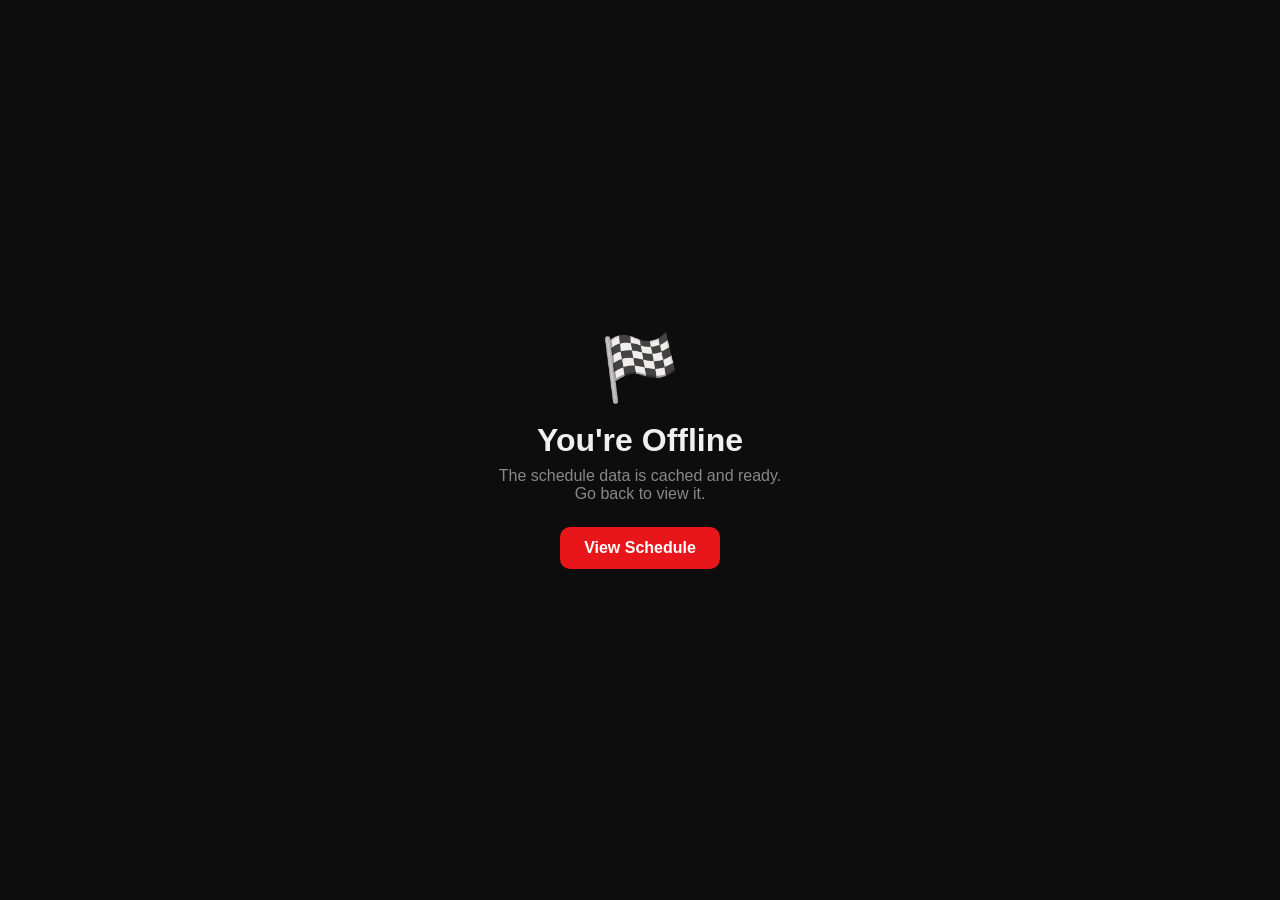
<file: offline.html>
<!DOCTYPE html>
<html lang="en" data-theme="dark">
<head>
  <meta charset="UTF-8">
  <meta name="viewport" content="width=device-width, initial-scale=1.0">
  <title>NHRA 2026 — Offline</title>
  <link rel="stylesheet" href="style.css">
  <style>
    body { display: flex; align-items: center; justify-content: center; min-height: 100dvh; }
    .offline-wrap { text-align: center; padding: 2rem; }
    .offline-icon { font-size: 4rem; margin-bottom: 1rem; }
    h1 { font-family: var(--font-display); font-size: var(--text-2xl); font-weight: 800; color: var(--text); margin-bottom: 0.5rem; }
    p { color: var(--text-muted); margin-bottom: 1.5rem; }
    a { display: inline-block; background: var(--accent); color: #fff; padding: 0.75rem 1.5rem; border-radius: 10px; font-weight: 700; }
  </style>
</head>
<body>
  <div class="offline-wrap">
    <div class="offline-icon">🏁</div>
    <h1>You're Offline</h1>
    <p>The schedule data is cached and ready.<br>Go back to view it.</p>
    <a href="/">View Schedule</a>
  </div>
</body>
</html>
</file>
<file: style.css>
/* ─────────────────────────────────────────────
   NHRA 2026 — PWA Stylesheet
   Art direction: motorsport dark, red + white
   ───────────────────────────────────────────── */

/* ── TOKENS ── */
:root {
  --font-display: 'Barlow Condensed', 'Arial Narrow', sans-serif;
  --font-body:    'Barlow', 'Helvetica Neue', sans-serif;

  --text-xs:   clamp(0.7rem,  0.65rem + 0.25vw, 0.8rem);
  --text-sm:   clamp(0.8rem,  0.75rem + 0.3vw,  0.9rem);
  --text-base: clamp(0.9rem,  0.85rem + 0.3vw,  1rem);
  --text-lg:   clamp(1rem,    0.9rem  + 0.5vw,  1.2rem);
  --text-xl:   clamp(1.2rem,  1rem    + 0.8vw,  1.5rem);
  --text-2xl:  clamp(1.5rem,  1.2rem  + 1.2vw,  2rem);
  --text-3xl:  clamp(1.8rem,  1.4rem  + 1.8vw,  2.6rem);

  --space-1:  0.25rem;
  --space-2:  0.5rem;
  --space-3:  0.75rem;
  --space-4:  1rem;
  --space-5:  1.25rem;
  --space-6:  1.5rem;
  --space-8:  2rem;
  --space-10: 2.5rem;
  --space-12: 3rem;

  --radius-sm: 6px;
  --radius-md: 10px;
  --radius-lg: 16px;
  --radius-xl: 24px;
  --radius-full: 9999px;

  --transition: 180ms cubic-bezier(0.16, 1, 0.3, 1);
  --safe-top:    env(safe-area-inset-top, 0px);
  --safe-bottom: env(safe-area-inset-bottom, 0px);
}

/* ── DARK MODE (default) ── */
:root, [data-theme="dark"] {
  --bg:           #0d0d0d;
  --surface:      #161616;
  --surface-2:    #1e1e1e;
  --surface-3:    #262626;
  --border:       #2e2e2e;
  --divider:      #222;

  --text:         #f0f0f0;
  --text-muted:   #888;
  --text-faint:   #555;

  --accent:       #E8161A;
  --accent-hover: #c91215;
  --accent-dim:   rgba(232, 22, 26, 0.12);

  --gold:         #F5A623;
  --gold-dim:     rgba(245, 166, 35, 0.15);

  --green:        #34C759;
  --green-dim:    rgba(52, 199, 89, 0.12);

  --shadow-sm: 0 1px 3px rgba(0,0,0,0.4);
  --shadow-md: 0 4px 16px rgba(0,0,0,0.5);
  --shadow-lg: 0 12px 40px rgba(0,0,0,0.7);
}

/* ── LIGHT MODE ── */
[data-theme="light"] {
  --bg:           #f2f2f2;
  --surface:      #ffffff;
  --surface-2:    #f8f8f8;
  --surface-3:    #efefef;
  --border:       #e0e0e0;
  --divider:      #eaeaea;

  --text:         #111111;
  --text-muted:   #666666;
  --text-faint:   #aaaaaa;

  --accent:       #C8121A;
  --accent-hover: #a10d13;
  --accent-dim:   rgba(200, 18, 26, 0.08);

  --gold:         #D4890A;
  --gold-dim:     rgba(212, 137, 10, 0.1);

  --green:        #28A745;
  --green-dim:    rgba(40, 167, 69, 0.1);

  --shadow-sm: 0 1px 3px rgba(0,0,0,0.08);
  --shadow-md: 0 4px 16px rgba(0,0,0,0.1);
  --shadow-lg: 0 12px 40px rgba(0,0,0,0.14);
}

/* System preference fallback */
@media (prefers-color-scheme: dark) {
  :root:not([data-theme]) {
    --bg: #0d0d0d; --surface: #161616; --surface-2: #1e1e1e; --surface-3: #262626;
    --border: #2e2e2e; --divider: #222;
    --text: #f0f0f0; --text-muted: #888; --text-faint: #555;
    --accent: #E8161A; --accent-hover: #c91215; --accent-dim: rgba(232,22,26,0.12);
    --gold: #F5A623; --gold-dim: rgba(245,166,35,0.15);
    --green: #34C759; --green-dim: rgba(52,199,89,0.12);
    --shadow-sm: 0 1px 3px rgba(0,0,0,0.4); --shadow-md: 0 4px 16px rgba(0,0,0,0.5);
    --shadow-lg: 0 12px 40px rgba(0,0,0,0.7);
  }
}

/* ── RESET ── */
*, *::before, *::after { box-sizing: border-box; margin: 0; padding: 0; }
html {
  -webkit-text-size-adjust: none;
  text-size-adjust: none;
  scroll-behavior: smooth;
  -webkit-font-smoothing: antialiased;
  -moz-osx-font-smoothing: grayscale;
}
body {
  min-height: 100dvh;
  font-family: var(--font-body);
  font-size: var(--text-base);
  color: var(--text);
  background: var(--bg);
  overscroll-behavior-y: none;
}
img, svg { display: block; max-width: 100%; }
button { cursor: pointer; background: none; border: none; font: inherit; color: inherit; }
a { color: inherit; text-decoration: none; }

/* Focus ring */
:focus-visible {
  outline: 2px solid var(--accent);
  outline-offset: 3px;
  border-radius: var(--radius-sm);
}

/* ── HEADER ── */
.site-header {
  position: sticky;
  top: 0;
  z-index: 100;
  background: var(--surface);
  border-bottom: 1px solid var(--border);
  padding-top: max(var(--space-3), var(--safe-top));
}
.header-inner {
  display: flex;
  align-items: center;
  justify-content: space-between;
  padding: var(--space-3) var(--space-4) var(--space-3);
  max-width: 680px;
  margin: 0 auto;
  gap: var(--space-3);
}
.logo-wrap {
  display: flex;
  align-items: center;
  gap: var(--space-3);
}
.logo-icon {
  width: 40px;
  height: 40px;
  flex-shrink: 0;
  border-radius: 8px;
}
.logo-title {
  font-family: var(--font-display);
  font-size: var(--text-xl);
  font-weight: 800;
  color: var(--text);
  line-height: 1.1;
  letter-spacing: 0.02em;
}
.logo-sub {
  font-size: var(--text-xs);
  color: var(--text-muted);
  line-height: 1.2;
  font-weight: 400;
}
.header-right {
  display: flex;
  align-items: center;
  gap: var(--space-2);
  flex-shrink: 0;
}
.badge-anni {
  font-family: var(--font-display);
  font-size: var(--text-xs);
  font-weight: 700;
  letter-spacing: 0.04em;
  text-transform: uppercase;
  color: var(--gold);
  background: var(--gold-dim);
  padding: 3px 8px;
  border-radius: var(--radius-full);
  white-space: nowrap;
  border: 1px solid var(--gold);
}
.btn-icon {
  width: 36px;
  height: 36px;
  border-radius: var(--radius-full);
  display: flex;
  align-items: center;
  justify-content: center;
  color: var(--text-muted);
  background: var(--surface-3);
  transition: color var(--transition), background var(--transition);
  flex-shrink: 0;
}
.btn-icon:hover { color: var(--text); background: var(--border); }

/* ── STATS BAR ── */
.stats-bar {
  display: flex;
  align-items: center;
  justify-content: center;
  gap: 0;
  padding: var(--space-3) var(--space-4);
  background: var(--surface);
  border-bottom: 1px solid var(--divider);
}
.stat-item {
  display: flex;
  flex-direction: column;
  align-items: center;
  flex: 1;
  min-width: 0;
}
.next-race-stat {
  flex: 2;
}
.stat-val {
  font-family: var(--font-display);
  font-size: var(--text-xl);
  font-weight: 800;
  color: var(--accent);
  line-height: 1;
  white-space: nowrap;
  overflow: hidden;
  text-overflow: ellipsis;
  max-width: 100%;
  text-align: center;
}
.stat-lbl {
  font-size: var(--text-xs);
  color: var(--text-muted);
  margin-top: 2px;
  text-transform: uppercase;
  letter-spacing: 0.04em;
  font-weight: 600;
}
.stat-divider {
  width: 1px;
  height: 28px;
  background: var(--border);
  flex-shrink: 0;
  margin: 0 var(--space-2);
}

/* ── FILTER TABS ── */
.filter-bar {
  display: flex;
  gap: var(--space-2);
  padding: var(--space-3) var(--space-4);
  background: var(--bg);
  overflow-x: auto;
  -webkit-overflow-scrolling: touch;
  scrollbar-width: none;
  border-bottom: 1px solid var(--divider);
  position: sticky;
  top: 73px;
  z-index: 90;
}
.filter-bar::-webkit-scrollbar { display: none; }
.filter-btn {
  font-family: var(--font-body);
  font-size: var(--text-sm);
  font-weight: 600;
  padding: var(--space-2) var(--space-4);
  border-radius: var(--radius-full);
  background: var(--surface-2);
  color: var(--text-muted);
  border: 1px solid var(--border);
  white-space: nowrap;
  transition: background var(--transition), color var(--transition), border-color var(--transition);
}
.filter-btn.active {
  background: var(--accent);
  color: #fff;
  border-color: var(--accent);
}
.filter-btn:not(.active):hover {
  background: var(--surface-3);
  color: var(--text);
}

/* ── SCHEDULE LIST ── */
.schedule-wrap {
  max-width: 680px;
  margin: 0 auto;
  padding: var(--space-4);
  display: flex;
  flex-direction: column;
  gap: var(--space-3);
  padding-bottom: calc(var(--space-20) + var(--safe-bottom));
}

/* Section header for Regular / Countdown */
.phase-header {
  display: flex;
  align-items: center;
  gap: var(--space-3);
  margin-top: var(--space-2);
}
.phase-label {
  font-family: var(--font-display);
  font-size: var(--text-sm);
  font-weight: 800;
  text-transform: uppercase;
  letter-spacing: 0.1em;
  color: var(--text-muted);
  white-space: nowrap;
}
.phase-line {
  flex: 1;
  height: 1px;
  background: var(--border);
}
.phase-header.countdown .phase-label { color: var(--gold); }
.phase-header.countdown .phase-line  { background: var(--gold); opacity: 0.4; }

/* Race card */
.race-card {
  background: var(--surface);
  border: 1px solid var(--border);
  border-radius: var(--radius-lg);
  padding: var(--space-4);
  cursor: pointer;
  transition: background var(--transition), border-color var(--transition), transform var(--transition), box-shadow var(--transition);
  display: flex;
  gap: var(--space-4);
  align-items: flex-start;
  position: relative;
  overflow: hidden;
  -webkit-tap-highlight-color: transparent;
  user-select: none;
}
.race-card:hover, .race-card:focus-visible {
  background: var(--surface-2);
  border-color: var(--accent);
  box-shadow: var(--shadow-md);
}
.race-card:active { transform: scale(0.98); }

/* accent strip on left */
.race-card::before {
  content: '';
  position: absolute;
  left: 0; top: 0; bottom: 0;
  width: 3px;
  background: var(--border);
  transition: background var(--transition);
}
.race-card.upcoming::before   { background: var(--accent); }
.race-card.next-race::before  { background: var(--gold); }
.race-card.completed::before  { background: var(--green); }
.race-card.countdown-race::before { background: var(--gold); }

/* Date column */
.card-date-col {
  display: flex;
  flex-direction: column;
  align-items: center;
  min-width: 48px;
  flex-shrink: 0;
  text-align: center;
}
.card-month {
  font-size: var(--text-xs);
  font-weight: 700;
  text-transform: uppercase;
  letter-spacing: 0.08em;
  color: var(--accent);
}
.race-card.completed .card-month { color: var(--green); }
.race-card.next-race .card-month { color: var(--gold); }
.card-day {
  font-family: var(--font-display);
  font-size: var(--text-2xl);
  font-weight: 800;
  color: var(--text);
  line-height: 1;
  margin: 1px 0;
}
.card-day-end {
  font-size: var(--text-xs);
  color: var(--text-muted);
}

/* Card content */
.card-content {
  flex: 1;
  min-width: 0;
}
.card-top-row {
  display: flex;
  align-items: flex-start;
  justify-content: space-between;
  gap: var(--space-2);
  margin-bottom: var(--space-1);
}
.card-event-num {
  font-size: var(--text-xs);
  color: var(--text-faint);
  font-weight: 600;
  text-transform: uppercase;
  letter-spacing: 0.06em;
}
.card-status {
  font-size: var(--text-xs);
  font-weight: 700;
  padding: 2px 7px;
  border-radius: var(--radius-full);
  flex-shrink: 0;
}
.status-upcoming  { background: var(--accent-dim);  color: var(--accent); }
.status-next      { background: var(--gold-dim);     color: var(--gold); }
.status-completed { background: var(--green-dim);    color: var(--green); }
.status-countdown { background: var(--gold-dim);     color: var(--gold); }

.card-name {
  font-family: var(--font-display);
  font-size: var(--text-xl);
  font-weight: 700;
  line-height: 1.15;
  color: var(--text);
  margin-bottom: var(--space-1);
}
.card-venue {
  font-size: var(--text-sm);
  color: var(--text-muted);
  white-space: nowrap;
  overflow: hidden;
  text-overflow: ellipsis;
}
.card-footer-row {
  display: flex;
  align-items: center;
  gap: var(--space-2);
  margin-top: var(--space-2);
  flex-wrap: wrap;
}
.card-tv {
  font-size: var(--text-xs);
  color: var(--text-faint);
  font-weight: 600;
}
.card-tag {
  font-size: var(--text-xs);
  background: var(--surface-3);
  color: var(--text-muted);
  padding: 2px 7px;
  border-radius: var(--radius-full);
  font-weight: 500;
}
.tag-4wide  { background: var(--accent-dim); color: var(--accent); }
.tag-biggo  { background: var(--gold-dim);   color: var(--gold); }

/* Arrow */
.card-arrow {
  display: flex;
  align-items: center;
  align-self: center;
  color: var(--text-faint);
  flex-shrink: 0;
  transition: color var(--transition), transform var(--transition);
}
.race-card:hover .card-arrow { color: var(--accent); transform: translateX(2px); }

/* Next race highlight */
.race-card.next-race {
  border-color: var(--gold);
  background: var(--surface-2);
}
.next-race-banner {
  font-size: var(--text-xs);
  font-weight: 700;
  color: var(--gold);
  text-transform: uppercase;
  letter-spacing: 0.08em;
  margin-bottom: var(--space-2);
  display: flex;
  align-items: center;
  gap: var(--space-1);
}
.next-race-banner::before {
  content: '';
  width: 6px; height: 6px;
  border-radius: 50%;
  background: var(--gold);
  animation: pulse 1.4s ease infinite;
}
@keyframes pulse {
  0%, 100% { opacity: 1; transform: scale(1); }
  50% { opacity: 0.5; transform: scale(1.3); }
}

/* Empty state */
.empty-state {
  text-align: center;
  padding: var(--space-12) var(--space-4);
  color: var(--text-muted);
}
.empty-state svg { margin: 0 auto var(--space-4); opacity: 0.3; }
.empty-state p { font-size: var(--text-base); }

/* ── MODAL SHEET ── */
.modal-backdrop {
  position: fixed;
  inset: 0;
  background: rgba(0,0,0,0.7);
  z-index: 200;
  backdrop-filter: blur(4px);
  -webkit-backdrop-filter: blur(4px);
  opacity: 0;
  transition: opacity 0.25s ease;
}
.modal-backdrop.visible { opacity: 1; }

.modal-sheet {
  position: fixed;
  bottom: 0;
  left: 0;
  right: 0;
  z-index: 201;
  background: var(--surface);
  border-radius: var(--radius-xl) var(--radius-xl) 0 0;
  max-height: 90dvh;
  display: flex;
  flex-direction: column;
  transform: translateY(100%);
  transition: transform 0.3s cubic-bezier(0.16, 1, 0.3, 1);
  max-width: 680px;
  margin: 0 auto;
}
.modal-sheet.open { transform: translateY(0); }

.modal-handle {
  width: 36px;
  height: 4px;
  border-radius: var(--radius-full);
  background: var(--border);
  margin: var(--space-3) auto var(--space-2);
  flex-shrink: 0;
}
.modal-scroll {
  overflow-y: auto;
  -webkit-overflow-scrolling: touch;
  flex: 1;
  padding-bottom: calc(var(--space-8) + var(--safe-bottom));
}

/* Modal hero */
.modal-hero {
  padding: var(--space-4) var(--space-5) var(--space-5);
  position: relative;
  border-bottom: 1px solid var(--divider);
}
.modal-close {
  position: absolute;
  top: var(--space-3);
  right: var(--space-4);
  width: 32px;
  height: 32px;
  border-radius: var(--radius-full);
  background: var(--surface-3);
  color: var(--text-muted);
  display: flex;
  align-items: center;
  justify-content: center;
  transition: background var(--transition), color var(--transition);
}
.modal-close:hover { background: var(--border); color: var(--text); }

.modal-event-num {
  font-size: var(--text-xs);
  font-weight: 700;
  color: var(--text-faint);
  text-transform: uppercase;
  letter-spacing: 0.08em;
  margin-bottom: var(--space-1);
}
.modal-title {
  font-family: var(--font-display);
  font-size: var(--text-3xl);
  font-weight: 800;
  line-height: 1.05;
  color: var(--text);
  margin-bottom: var(--space-2);
}
.modal-location {
  font-size: var(--text-sm);
  color: var(--text-muted);
  margin-bottom: var(--space-3);
}
.modal-meta-row {
  display: flex;
  gap: var(--space-2);
  flex-wrap: wrap;
}
.meta-chip {
  font-size: var(--text-xs);
  font-weight: 600;
  padding: 4px 10px;
  border-radius: var(--radius-full);
}
.dates-chip {
  background: var(--accent-dim);
  color: var(--accent);
  border: 1px solid var(--accent);
}
.tv-chip {
  background: var(--surface-3);
  color: var(--text-muted);
  border: 1px solid var(--border);
}

/* Modal body */
.modal-body {
  padding: var(--space-4) var(--space-5);
  display: flex;
  flex-direction: column;
  gap: var(--space-5);
}
.section-block {}
.section-label {
  font-size: var(--text-xs);
  font-weight: 800;
  text-transform: uppercase;
  letter-spacing: 0.1em;
  color: var(--text-muted);
  margin-bottom: var(--space-3);
  display: flex;
  align-items: center;
  gap: var(--space-2);
}
.tz-badge {
  font-size: var(--text-xs);
  font-weight: 600;
  text-transform: uppercase;
  letter-spacing: 0.04em;
  background: var(--accent-dim);
  color: var(--accent);
  padding: 2px 7px;
  border-radius: var(--radius-full);
}

/* Classes pills */
.classes-row {
  display: flex;
  flex-wrap: wrap;
  gap: var(--space-2);
}
.class-pill {
  font-size: var(--text-xs);
  font-weight: 700;
  padding: 5px 12px;
  border-radius: var(--radius-full);
  background: var(--surface-3);
  border: 1px solid var(--border);
  color: var(--text-muted);
}
.class-pill.pro {
  background: var(--accent-dim);
  border-color: var(--accent);
  color: var(--accent);
}

/* Itinerary day block */
.itin-day {
  margin-bottom: var(--space-4);
}
.itin-day:last-child { margin-bottom: 0; }
.itin-day-label {
  font-family: var(--font-display);
  font-size: var(--text-lg);
  font-weight: 700;
  color: var(--text);
  padding-bottom: var(--space-2);
  border-bottom: 1px solid var(--divider);
  margin-bottom: var(--space-3);
}
.itin-row {
  display: flex;
  gap: var(--space-3);
  align-items: flex-start;
  padding: var(--space-2) 0;
  border-bottom: 1px solid var(--divider);
}
.itin-row:last-child { border-bottom: none; }
.itin-time {
  font-family: var(--font-display);
  font-size: var(--text-base);
  font-weight: 700;
  color: var(--accent);
  min-width: 72px;
  flex-shrink: 0;
}
.itin-event {
  font-size: var(--text-base);
  color: var(--text);
  line-height: 1.4;
}
.itin-event.muted { color: var(--text-muted); }
.itin-row.key-session .itin-event { font-weight: 600; }
.itin-row.key-session .itin-time { color: var(--gold); }

/* Tickets button */
.btn-tickets {
  display: flex;
  align-items: center;
  justify-content: center;
  gap: var(--space-2);
  background: var(--accent);
  color: #fff;
  font-family: var(--font-display);
  font-size: var(--text-lg);
  font-weight: 700;
  letter-spacing: 0.02em;
  padding: var(--space-4) var(--space-5);
  border-radius: var(--radius-lg);
  transition: background var(--transition), transform var(--transition);
  text-decoration: none;
  border: none;
  cursor: pointer;
}
.btn-tickets:hover { background: var(--accent-hover); }
.btn-tickets:active { transform: scale(0.98); }

/* ── INSTALL BANNER ── */
.install-banner {
  position: fixed;
  bottom: calc(var(--space-4) + var(--safe-bottom));
  left: var(--space-4);
  right: var(--space-4);
  background: var(--surface-2);
  border: 1px solid var(--border);
  border-radius: var(--radius-lg);
  padding: var(--space-4);
  display: flex;
  align-items: center;
  gap: var(--space-3);
  box-shadow: var(--shadow-lg);
  z-index: 150;
  max-width: 480px;
  margin: 0 auto;
}
.install-text {
  flex: 1;
  min-width: 0;
  display: flex;
  flex-direction: column;
  gap: 2px;
}
.install-text strong {
  font-size: var(--text-base);
  font-weight: 700;
  color: var(--text);
}
.install-text span {
  font-size: var(--text-xs);
  color: var(--text-muted);
}
.install-btn {
  background: var(--accent);
  color: #fff;
  font-weight: 700;
  font-size: var(--text-sm);
  padding: var(--space-2) var(--space-4);
  border-radius: var(--radius-md);
  flex-shrink: 0;
}
.install-dismiss {
  color: var(--text-faint);
  font-size: 14px;
  padding: var(--space-1);
  flex-shrink: 0;
}

/* ── TRANSITIONS & UTILITIES ── */
[hidden] { display: none !important; }
a, button, [role="button"] {
  transition: color var(--transition), background var(--transition),
              border-color var(--transition), box-shadow var(--transition);
}
@media (prefers-reduced-motion: reduce) {
  *, *::before, *::after {
    animation-duration: 0.01ms !important;
    transition-duration: 0.01ms !important;
  }
}

/* Desktop: center and constrain */
@media (min-width: 680px) {
  .filter-bar { max-width: 680px; margin: 0 auto; }
  .stats-bar { max-width: 680px; margin: 0 auto; }
  .modal-sheet { left: 50%; right: auto; transform: translateX(-50%) translateY(100%); width: 100%; }
  .modal-sheet.open { transform: translateX(-50%) translateY(0); }
}

/* ── BOTTOM NAV ── */
.bottom-nav {
  position: fixed;
  bottom: 0;
  left: 0;
  right: 0;
  z-index: 100;
  background: var(--surface);
  border-top: 1px solid var(--border);
  display: flex;
  padding-bottom: var(--safe-bottom);
  max-width: 680px;
  margin: 0 auto;
}
.nav-btn {
  flex: 1;
  display: flex;
  flex-direction: column;
  align-items: center;
  gap: 3px;
  padding: var(--space-2) var(--space-2) var(--space-3);
  color: var(--text-faint);
  font-size: 10px;
  font-weight: 600;
  text-transform: uppercase;
  letter-spacing: 0.05em;
  transition: color var(--transition);
  -webkit-tap-highlight-color: transparent;
}
.nav-btn.active { color: var(--accent); }
.nav-btn:not(.active):hover { color: var(--text-muted); }
.nav-btn svg { transition: transform var(--transition); }
.nav-btn.active svg { transform: scale(1.1); }

/* ── VIEW CONTAINER ── */
.view { display: none; }
.view.active-view { display: block; }

/* Adjust schedule bottom padding for nav */
.schedule-wrap {
  padding-bottom: calc(var(--space-20) + var(--safe-bottom)) !important;
}

/* ── WINNERS CIRCLE ── */
.wc-header, .standings-header {
  padding: var(--space-5) var(--space-5) var(--space-3);
  max-width: 680px;
  margin: 0 auto;
}
.wc-title {
  font-family: var(--font-display);
  font-size: var(--text-2xl);
  font-weight: 800;
  color: var(--text);
  line-height: 1;
}
.wc-sub {
  font-size: var(--text-sm);
  color: var(--text-muted);
  margin-top: var(--space-1);
}
.wc-wrap {
  max-width: 680px;
  margin: 0 auto;
  padding: 0 var(--space-4) calc(var(--space-20) + var(--safe-bottom));
  display: flex;
  flex-direction: column;
  gap: var(--space-4);
}

/* Winner race card */
.wc-card {
  background: var(--surface);
  border: 1px solid var(--border);
  border-radius: var(--radius-lg);
  overflow: hidden;
}
.wc-card-header {
  background: var(--surface-2);
  padding: var(--space-3) var(--space-4);
  display: flex;
  align-items: center;
  justify-content: space-between;
  border-bottom: 1px solid var(--divider);
  gap: var(--space-3);
}
.wc-race-info { min-width: 0; flex: 1; }
.wc-race-num {
  font-size: var(--text-xs);
  color: var(--text-faint);
  font-weight: 700;
  text-transform: uppercase;
  letter-spacing: 0.06em;
  margin-bottom: 2px;
}
.wc-race-name {
  font-family: var(--font-display);
  font-size: var(--text-lg);
  font-weight: 700;
  color: var(--text);
  white-space: nowrap;
  overflow: hidden;
  text-overflow: ellipsis;
}
.wc-race-venue {
  font-size: var(--text-xs);
  color: var(--text-muted);
}
.wc-race-date {
  font-family: var(--font-display);
  font-size: var(--text-base);
  font-weight: 700;
  color: var(--accent);
  white-space: nowrap;
  flex-shrink: 0;
  text-align: right;
}
.wc-trophy {
  font-size: 1.4rem;
  flex-shrink: 0;
}

/* Winner rows */
.wc-winners-grid {
  padding: var(--space-2) 0;
}
.wc-winner-row {
  display: flex;
  align-items: center;
  gap: var(--space-3);
  padding: var(--space-3) var(--space-4);
  border-bottom: 1px solid var(--divider);
}
.wc-winner-row:last-child { border-bottom: none; }
.wc-class-pill {
  font-size: var(--text-xs);
  font-weight: 800;
  text-transform: uppercase;
  letter-spacing: 0.06em;
  padding: 4px 10px;
  border-radius: var(--radius-full);
  min-width: 90px;
  text-align: center;
  flex-shrink: 0;
}
.pill-tf  { background: rgba(232,22,26,0.15);  color: #E8161A; border: 1px solid rgba(232,22,26,0.4); }
.pill-fc  { background: rgba(245,166,35,0.15); color: var(--gold); border: 1px solid rgba(245,166,35,0.4); }
.pill-ps  { background: rgba(52,199,89,0.12);  color: var(--green); border: 1px solid rgba(52,199,89,0.4); }
.pill-psm { background: rgba(85,145,199,0.15); color: #5591c7; border: 1px solid rgba(85,145,199,0.4); }
.pill-pm  { background: rgba(168,111,223,0.15); color: #a86fdf; border: 1px solid rgba(168,111,223,0.4); }

.wc-winner-name {
  font-family: var(--font-display);
  font-size: var(--text-lg);
  font-weight: 700;
  color: var(--text);
  flex: 1;
  min-width: 0;
}
.wc-winner-et {
  font-size: var(--text-xs);
  color: var(--text-muted);
  font-weight: 600;
  text-align: right;
  flex-shrink: 0;
}
.wc-winner-et span {
  display: block;
  font-family: var(--font-display);
  font-size: var(--text-base);
  font-weight: 700;
  color: var(--accent);
}

/* Upcoming placeholder */
.wc-pending {
  padding: var(--space-5) var(--space-4);
  display: flex;
  align-items: center;
  gap: var(--space-3);
  color: var(--text-faint);
  font-size: var(--text-sm);
  font-style: italic;
}

/* ── POINTS STANDINGS ── */
.class-tabs {
  display: flex;
  gap: var(--space-2);
  padding: 0 var(--space-4) var(--space-3);
  overflow-x: auto;
  scrollbar-width: none;
  -webkit-overflow-scrolling: touch;
  max-width: 680px;
  margin: 0 auto;
}
.class-tabs::-webkit-scrollbar { display: none; }
.class-tab {
  font-size: var(--text-sm);
  font-weight: 700;
  padding: var(--space-2) var(--space-4);
  border-radius: var(--radius-full);
  background: var(--surface-2);
  color: var(--text-muted);
  border: 1px solid var(--border);
  white-space: nowrap;
  transition: background var(--transition), color var(--transition), border-color var(--transition);
  -webkit-tap-highlight-color: transparent;
}
.class-tab.active {
  background: var(--accent);
  color: #fff;
  border-color: var(--accent);
}

.standings-wrap {
  max-width: 680px;
  margin: 0 auto;
  padding: 0 var(--space-4) calc(var(--space-20) + var(--safe-bottom));
}

/* Leader card */
.standings-leader {
  background: linear-gradient(135deg, var(--accent) 0%, color-mix(in srgb, var(--accent) 60%, #000) 100%);
  border-radius: var(--radius-lg);
  padding: var(--space-5);
  margin-bottom: var(--space-4);
  position: relative;
  overflow: hidden;
}
.standings-leader::before {
  content: '🏆';
  position: absolute;
  right: var(--space-4);
  top: 50%;
  transform: translateY(-50%);
  font-size: 3rem;
  opacity: 0.2;
}
.leader-pos {
  font-size: var(--text-xs);
  font-weight: 800;
  text-transform: uppercase;
  letter-spacing: 0.1em;
  color: rgba(255,255,255,0.7);
  margin-bottom: var(--space-1);
}
.leader-name {
  font-family: var(--font-display);
  font-size: var(--text-3xl);
  font-weight: 800;
  color: #fff;
  line-height: 1;
  margin-bottom: var(--space-2);
}
.leader-pts {
  font-family: var(--font-display);
  font-size: var(--text-xl);
  font-weight: 700;
  color: rgba(255,255,255,0.9);
}
.leader-pts span {
  font-size: var(--text-sm);
  font-weight: 500;
  margin-left: 4px;
  opacity: 0.7;
}

/* Standing rows */
.standing-row {
  display: flex;
  align-items: center;
  gap: var(--space-3);
  padding: var(--space-3) var(--space-4);
  background: var(--surface);
  border: 1px solid var(--border);
  border-radius: var(--radius-md);
  margin-bottom: var(--space-2);
  transition: background var(--transition), border-color var(--transition);
}
.standing-row:hover { background: var(--surface-2); border-color: var(--accent); }

.standing-pos {
  font-family: var(--font-display);
  font-size: var(--text-lg);
  font-weight: 800;
  color: var(--text-faint);
  min-width: 28px;
  text-align: center;
  flex-shrink: 0;
}
.standing-pos.top3 { color: var(--gold); }

.standing-bar-wrap { flex: 1; min-width: 0; }
.standing-name {
  font-family: var(--font-display);
  font-size: var(--text-base);
  font-weight: 700;
  color: var(--text);
  margin-bottom: 5px;
  white-space: nowrap;
  overflow: hidden;
  text-overflow: ellipsis;
}
.standing-bar-track {
  height: 5px;
  background: var(--surface-3);
  border-radius: var(--radius-full);
  overflow: hidden;
}
.standing-bar-fill {
  height: 100%;
  border-radius: var(--radius-full);
  background: var(--accent);
  transition: width 0.6s cubic-bezier(0.16, 1, 0.3, 1);
  position: relative;
  overflow: hidden;
}

.standing-pts-col {
  text-align: right;
  flex-shrink: 0;
}
.standing-pts {
  font-family: var(--font-display);
  font-size: var(--text-lg);
  font-weight: 800;
  color: var(--text);
  line-height: 1;
}
.standing-behind {
  font-size: var(--text-xs);
  color: var(--text-faint);
  font-weight: 600;
}

/* Modal winners grid */
.modal-winners-grid {
  display: flex;
  flex-direction: column;
  gap: var(--space-2);
}
.modal-winner-row {
  display: flex;
  align-items: center;
  gap: var(--space-3);
  padding: var(--space-3);
  background: var(--surface-2);
  border-radius: var(--radius-md);
  border: 1px solid var(--border);
}
.modal-winner-class {
  font-size: var(--text-xs);
  font-weight: 800;
  text-transform: uppercase;
  letter-spacing: 0.06em;
  padding: 3px 8px;
  border-radius: var(--radius-full);
  min-width: 80px;
  text-align: center;
  flex-shrink: 0;
}
.modal-winner-name {
  font-family: var(--font-display);
  font-size: var(--text-lg);
  font-weight: 700;
  color: var(--text);
  flex: 1;
}
.modal-winner-et {
  font-size: var(--text-xs);
  color: var(--text-muted);
  text-align: right;
  flex-shrink: 0;
  line-height: 1.4;
}
.modal-winner-et strong {
  display: block;
  font-family: var(--font-display);
  font-size: var(--text-base);
  color: var(--accent);
  font-weight: 700;
}

/* Data source note */
.data-note {
  text-align: center;
  font-size: var(--text-xs);
  color: var(--text-faint);
  padding: var(--space-3) var(--space-4);
  max-width: 680px;
  margin: 0 auto;
}
.data-note a { color: var(--text-faint); text-decoration: underline; }

/* Fix filter-bar sticky with bottom nav */
.filter-bar {
  position: sticky;
  top: 73px;
  z-index: 90;
  background: var(--bg);
}

/* ═══════════════════════════════════════════════════════
   WINNERS CIRCLE, STANDINGS, ENTRIES, NAV — v2
   ═══════════════════════════════════════════════════════ */

/* ── BOTTOM NAV (4 tabs) ── */
.bottom-nav {
  position: fixed;
  bottom: 0; left: 0; right: 0;
  z-index: 100;
  background: var(--surface);
  border-top: 1px solid var(--border);
  display: flex;
  padding-bottom: var(--safe-bottom);
}
/* Center nav on wide screens */
@media (min-width: 680px) {
  .bottom-nav { max-width: 680px; margin: 0 auto; left: 50%; right: auto;
    transform: translateX(-50%); width: 100%; border-radius: var(--radius-lg) var(--radius-lg) 0 0; }
}
.nav-btn {
  flex: 1;
  display: flex;
  flex-direction: column;
  align-items: center;
  gap: 2px;
  padding: var(--space-2) 2px var(--space-3);
  color: var(--text-faint);
  font-size: 9px;
  font-weight: 600;
  text-transform: uppercase;
  letter-spacing: 0.02em;
  transition: color var(--transition);
  -webkit-tap-highlight-color: transparent;
  min-width: 0;
}
.nav-btn svg { width: 18px; height: 18px; }
.nav-btn span { white-space: nowrap; overflow: hidden; text-overflow: ellipsis; max-width: 100%; }
.nav-btn.active { color: var(--accent); }
.nav-btn:not(.active):hover { color: var(--text-muted); }

/* ── VIEWS ── */
.view { display: none; }
.view.active-view { display: block; }

/* ── SHARED VIEW HEADER ── */
.view-header {
  padding: var(--space-5) var(--space-5) var(--space-2);
  max-width: 680px;
  margin: 0 auto;
}
.entry-header-row {
  display: flex;
  align-items: center;
  justify-content: space-between;
  gap: var(--space-3);
}
.view-title {
  font-family: var(--font-display);
  font-size: var(--text-2xl);
  font-weight: 800;
  color: var(--text);
  line-height: 1.1;
}
.view-sub {
  font-size: var(--text-sm);
  color: var(--text-muted);
  margin-top: 2px;
}

/* ── REFRESH STATUS ── */
.refresh-wrap {
  display: flex;
  align-items: center;
  gap: var(--space-2);
  flex-shrink: 0;
}
.refresh-status {
  display: flex;
  align-items: center;
  gap: 5px;
  font-size: var(--text-xs);
  color: var(--text-muted);
  font-weight: 600;
}
.refresh-dot {
  width: 7px; height: 7px;
  border-radius: 50%;
  background: var(--text-faint);
  flex-shrink: 0;
}
.refresh-dot.fresh   { background: var(--green); box-shadow: 0 0 6px var(--green); }
.refresh-dot.fetching { background: var(--gold); animation: pulse 1s ease infinite; }
.refresh-dot.stale   { background: var(--text-faint); }
.btn-refresh {
  width: 32px; height: 32px;
  border-radius: var(--radius-full);
  background: var(--surface-3);
  border: 1px solid var(--border);
  display: flex; align-items: center; justify-content: center;
  color: var(--text-muted);
  transition: color var(--transition), background var(--transition);
}
.btn-refresh:hover { color: var(--accent); background: var(--accent-dim); }
@keyframes spin { to { transform: rotate(360deg); } }
.spinning { animation: spin 0.8s linear infinite; }

/* ── WINNERS CIRCLE ── */
.wc-wrap {
  max-width: 680px;
  margin: 0 auto;
  padding: 0 var(--space-4) calc(var(--space-20) + var(--safe-bottom));
  display: flex; flex-direction: column; gap: var(--space-3);
}
.wc-card {
  background: var(--surface);
  border: 1px solid var(--border);
  border-radius: var(--radius-lg);
  overflow: hidden;
}
.wc-card-header {
  background: var(--surface-2);
  padding: var(--space-3) var(--space-4);
  display: flex; align-items: flex-start; justify-content: space-between;
  gap: var(--space-3);
  border-bottom: 1px solid var(--divider);
}
.wc-race-num {
  font-size: var(--text-xs); font-weight: 700;
  color: var(--text-faint); text-transform: uppercase;
  letter-spacing: 0.06em; margin-bottom: 2px;
}
.wc-race-name {
  font-family: var(--font-display); font-size: var(--text-lg);
  font-weight: 700; color: var(--text);
  white-space: nowrap; overflow: hidden; text-overflow: ellipsis;
}
.wc-race-venue { font-size: var(--text-xs); color: var(--text-muted); }
.wc-race-info { min-width: 0; flex: 1; }
.wc-race-date {
  font-family: var(--font-display); font-size: var(--text-base);
  font-weight: 800; color: var(--accent); white-space: nowrap; text-align: right;
}
.wc-winners-grid { padding: var(--space-1) 0; }
.wc-winner-row {
  display: flex; align-items: center; gap: var(--space-3);
  padding: var(--space-3) var(--space-4);
  border-bottom: 1px solid var(--divider);
}
.wc-winner-row:last-child { border-bottom: none; }
.wc-class-pill {
  font-size: var(--text-xs); font-weight: 800;
  text-transform: uppercase; letter-spacing: 0.06em;
  padding: 4px 10px; border-radius: var(--radius-full);
  min-width: 88px; text-align: center; flex-shrink: 0;
}
.pill-tf  { background: rgba(232,22,26,0.15);  color: #E8161A; border: 1px solid rgba(232,22,26,0.35); }
.pill-fc  { background: rgba(245,166,35,0.15); color: var(--gold);  border: 1px solid rgba(245,166,35,0.35); }
.pill-ps  { background: rgba(52,199,89,0.12);  color: var(--green); border: 1px solid rgba(52,199,89,0.35); }
.pill-psm { background: rgba(85,145,199,0.15); color: #5591c7; border: 1px solid rgba(85,145,199,0.35); }
.pill-pm  { background: rgba(168,111,223,0.15);color: #a86fdf; border: 1px solid rgba(168,111,223,0.35); }
.wc-winner-name {
  font-family: var(--font-display); font-size: var(--text-lg);
  font-weight: 700; color: var(--text); flex: 1; min-width: 0;
}
.wc-winner-et {
  font-size: var(--text-xs); color: var(--text-muted);
  font-weight: 600; text-align: right; flex-shrink: 0; line-height: 1.5;
}
.wc-winner-et span {
  display: block; font-family: var(--font-display);
  font-size: var(--text-base); font-weight: 700; color: var(--accent);
}
.wc-pending {
  display: flex; align-items: center; gap: var(--space-2);
  padding: var(--space-4) var(--space-4);
  color: var(--text-faint); font-size: var(--text-sm); font-style: italic;
}
/* Winner badge on schedule cards */
.winner-tag { background: rgba(245,166,35,0.12) !important; color: var(--gold) !important; }

/* ── STANDINGS ── */
.class-tabs {
  display: flex; gap: var(--space-2);
  padding: 0 var(--space-4) var(--space-3);
  overflow-x: auto; scrollbar-width: none;
  -webkit-overflow-scrolling: touch;
  max-width: 680px; margin: 0 auto;
}
.class-tabs::-webkit-scrollbar { display: none; }
.class-tab {
  font-size: var(--text-sm); font-weight: 700;
  padding: var(--space-2) var(--space-4);
  border-radius: var(--radius-full);
  background: var(--surface-2); color: var(--text-muted);
  border: 1px solid var(--border); white-space: nowrap;
  transition: background var(--transition), color var(--transition), border-color var(--transition);
  -webkit-tap-highlight-color: transparent;
}
.class-tab.active { background: var(--accent); color: #fff; border-color: var(--accent); }
.standings-wrap {
  max-width: 680px; margin: 0 auto;
  padding: 0 var(--space-4) calc(var(--space-20) + var(--safe-bottom));
}
.standings-leader {
  background: linear-gradient(135deg, var(--accent) 0%, #900c10 100%);
  border-radius: var(--radius-lg);
  padding: var(--space-5); margin-bottom: var(--space-4);
  position: relative; overflow: hidden;
}
.standings-leader::after {
  content: '🏆'; position: absolute;
  right: var(--space-4); top: 50%; transform: translateY(-50%);
  font-size: 3.5rem; opacity: 0.18; pointer-events: none;
}
.leader-pos {
  font-size: var(--text-xs); font-weight: 800;
  text-transform: uppercase; letter-spacing: 0.1em;
  color: rgba(255,255,255,0.65); margin-bottom: var(--space-1);
}
.leader-name {
  font-family: var(--font-display); font-size: var(--text-3xl);
  font-weight: 800; color: #fff; line-height: 1; margin-bottom: var(--space-2);
}
.leader-pts {
  font-family: var(--font-display); font-size: var(--text-xl);
  font-weight: 700; color: rgba(255,255,255,0.9);
}
.leader-pts span { font-size: var(--text-sm); font-weight: 500; margin-left: 4px; opacity: 0.7; }
.standing-row {
  display: flex; align-items: center; gap: var(--space-3);
  padding: var(--space-3) var(--space-4);
  background: var(--surface); border: 1px solid var(--border);
  border-radius: var(--radius-md); margin-bottom: var(--space-2);
  transition: background var(--transition), border-color var(--transition);
}
.standing-row:hover { background: var(--surface-2); border-color: var(--accent); }
.standing-pos {
  font-family: var(--font-display); font-size: var(--text-lg);
  font-weight: 800; color: var(--text-faint);
  min-width: 26px; text-align: center; flex-shrink: 0;
}
.standing-pos.top3 { color: var(--gold); }
.standing-bar-wrap { flex: 1; min-width: 0; }
.standing-name {
  font-family: var(--font-display); font-size: var(--text-base);
  font-weight: 700; color: var(--text); margin-bottom: 5px;
  white-space: nowrap; overflow: hidden; text-overflow: ellipsis;
}
.standing-bar-track { height: 5px; background: var(--surface-3); border-radius: var(--radius-full); overflow: hidden; }

.standing-pts-col { text-align: right; flex-shrink: 0; }
.standing-pts { font-family: var(--font-display); font-size: var(--text-lg); font-weight: 800; color: var(--text); line-height: 1; }
.standing-behind { font-size: var(--text-xs); color: var(--text-faint); font-weight: 600; }

/* ── ENTRY LIST ── */
.entry-class-tabs {
  display: flex; gap: var(--space-2);
  padding: 0 var(--space-4) var(--space-3);
  overflow-x: auto; scrollbar-width: none;
  -webkit-overflow-scrolling: touch;
  max-width: 680px; margin: 0 auto;
}
.entry-class-tabs::-webkit-scrollbar { display: none; }
.entry-tab {
  font-size: var(--text-sm); font-weight: 700;
  padding: var(--space-2) var(--space-4);
  border-radius: var(--radius-full);
  background: var(--surface-2); color: var(--text-muted);
  border: 1px solid var(--border); white-space: nowrap;
  transition: background var(--transition), color var(--transition), border-color var(--transition);
  -webkit-tap-highlight-color: transparent;
}
.entry-tab.active { background: var(--accent); color: #fff; border-color: var(--accent); }
.entry-wrap {
  max-width: 680px; margin: 0 auto;
  padding: 0 var(--space-4) var(--space-4);
  display: flex; flex-direction: column; gap: var(--space-2);
}
.entry-row {
  display: flex; align-items: center; gap: var(--space-4);
  background: var(--surface); border: 1px solid var(--border);
  border-radius: var(--radius-md); padding: var(--space-3) var(--space-4);
  transition: background var(--transition), border-color var(--transition);
}
.entry-row:hover { background: var(--surface-2); }
.entry-row.entry-new { border-color: var(--green); }
.entry-num {
  font-family: var(--font-display); font-size: var(--text-2xl);
  font-weight: 800; color: var(--accent); min-width: 48px;
  text-align: center; flex-shrink: 0; line-height: 1;
}
.entry-info { flex: 1; min-width: 0; }
.entry-name {
  font-family: var(--font-display); font-size: var(--text-lg);
  font-weight: 700; color: var(--text); line-height: 1.2;
  display: flex; align-items: center; gap: var(--space-2); flex-wrap: wrap;
}
.new-badge {
  font-size: var(--text-xs); font-weight: 800;
  text-transform: uppercase; letter-spacing: 0.06em;
  background: var(--green); color: #fff;
  padding: 2px 6px; border-radius: var(--radius-full);
  flex-shrink: 0;
}
.entry-team {
  font-size: var(--text-sm); color: var(--text-muted);
  font-weight: 600; margin-top: 1px;
}
.entry-sponsor {
  font-size: var(--text-xs); color: var(--text-faint);
  margin-top: 1px; white-space: nowrap; overflow: hidden; text-overflow: ellipsis;
}

/* ── SHARED DATA NOTE ── */
.data-note {
  text-align: center; font-size: var(--text-xs); color: var(--text-faint);
  padding: var(--space-3) var(--space-4) calc(var(--space-20) + var(--safe-bottom));
  max-width: 680px; margin: 0 auto;
}
.data-note a { color: var(--text-faint); text-decoration: underline; }

/* ── MODAL WINNERS ── */
.modal-winner-row {
  display: flex; align-items: center; gap: var(--space-3);
  padding: var(--space-3); background: var(--surface-2);
  border-radius: var(--radius-md); border: 1px solid var(--border);
  margin-bottom: var(--space-2);
}
.modal-winner-name {
  font-family: var(--font-display); font-size: var(--text-lg);
  font-weight: 700; color: var(--text); flex: 1;
}
.modal-winner-et {
  font-size: var(--text-xs); color: var(--text-muted);
  text-align: right; flex-shrink: 0; line-height: 1.5;
}
.modal-winner-et strong {
  display: block; font-family: var(--font-display);
  font-size: var(--text-base); color: var(--accent); font-weight: 700;
}

/* ── SCHEDULE bottom pad for 4-tab nav ── */
.schedule-wrap { padding-bottom: calc(var(--space-20) + var(--safe-bottom)) !important; }

/* ── EMPTY STATE ── */
.empty-state {
  text-align: center; padding: var(--space-12) var(--space-4);
  color: var(--text-muted);
}
.empty-state svg { margin: 0 auto var(--space-4); opacity: 0.3; }

/* ── ENTRY COUNT CARDS (in modal) ── */
.entry-count-grid {
  display: flex;
  flex-direction: column;
  gap: var(--space-2);
}
.entry-count-card {
  display: flex;
  align-items: center;
  gap: var(--space-3);
  padding: var(--space-3) var(--space-4);
  background: var(--surface-2);
  border: 1px solid var(--border);
  border-radius: var(--radius-md);
}
.entry-count-nums {
  flex: 1;
  display: flex;
  align-items: baseline;
  gap: var(--space-3);
}
.ecount-main {
  font-family: var(--font-display);
  font-size: var(--text-2xl);
  font-weight: 800;
  color: var(--text);
  line-height: 1;
  display: flex;
  align-items: baseline;
  gap: 5px;
}
.ecount-main span {
  font-size: var(--text-xs);
  font-weight: 600;
  color: var(--text-muted);
  text-transform: uppercase;
  letter-spacing: 0.05em;
}
.ecount-sub {
  font-size: var(--text-sm);
  color: var(--text-faint);
  font-weight: 500;
}

/* ── MODAL ENTRY LIST (named drivers) ── */
.modal-entry-tabs {
  padding: 0 0 var(--space-3) 0;
  margin-bottom: var(--space-2);
  max-width: 100%;
}
#modal-entry-list {
  display: flex;
  flex-direction: column;
  gap: 2px;
}
.modal-entry-row {
  display: flex;
  align-items: center;
  gap: var(--space-3);
  padding: var(--space-2) var(--space-3);
  background: var(--surface-2);
  border-radius: var(--radius-md);
  border: 1px solid var(--border);
  transition: background var(--transition);
}
.modal-entry-row:hover { background: var(--surface-3); }
.modal-entry-num {
  font-family: var(--font-display);
  font-size: var(--text-lg);
  font-weight: 800;
  color: var(--accent);
  min-width: 44px;
  text-align: center;
  flex-shrink: 0;
  line-height: 1;
}
.modal-entry-info { flex: 1; min-width: 0; }
.modal-entry-name {
  font-family: var(--font-display);
  font-size: var(--text-base);
  font-weight: 700;
  color: var(--text);
  line-height: 1.2;
}
.modal-entry-sponsor {
  font-size: var(--text-xs);
  color: var(--text-faint);
  white-space: nowrap;
  overflow: hidden;
  text-overflow: ellipsis;
}
/* Count-only display */
.modal-entry-count-only {
  text-align: center;
  padding: var(--space-6) var(--space-4);
  background: var(--surface-2);
  border-radius: var(--radius-lg);
  border: 1px solid var(--border);
}
.ecount-big {
  font-family: var(--font-display);
  font-size: var(--text-3xl);
  font-weight: 800;
  color: var(--accent);
  line-height: 1;
}
.ecount-label {
  font-size: var(--text-sm);
  font-weight: 700;
  color: var(--text-muted);
  text-transform: uppercase;
  letter-spacing: 0.06em;
  margin-top: var(--space-1);
}
.ecount-entered {
  font-size: var(--text-xs);
  color: var(--text-faint);
  margin-top: 4px;
}
.modal-entry-tbd {
  padding: var(--space-4);
  color: var(--text-faint);
  font-style: italic;
  font-size: var(--text-sm);
  text-align: center;
}

/* ── DRIVER HEADSHOTS in entry list ── */
.modal-entry-photo {
  width: 48px;
  height: 48px;
  border-radius: 50%;
  object-fit: cover;
  object-position: top center;
  flex-shrink: 0;
  background: var(--surface-3);
  border: 2px solid var(--border);
}
.modal-entry-photo-placeholder {
  width: 48px;
  height: 48px;
  border-radius: 50%;
  flex-shrink: 0;
  background: var(--surface-3);
  border: 2px solid var(--border);
}
.modal-entry-row {
  display: flex;
  align-items: center;
  gap: var(--space-3);
  padding: var(--space-2) var(--space-3);
  background: var(--surface-2);
  border-radius: var(--radius-md);
  border: 1px solid var(--border);
  transition: background var(--transition);
}

/* ── COUNTDOWN TIMER ── */
.countdown-bar {
  background: linear-gradient(135deg, #1a0a0a 0%, #0d0d0d 100%);
  border-bottom: 1px solid var(--border);
  padding: var(--space-4) var(--space-4);
}
[data-theme="light"] .countdown-bar {
  background: linear-gradient(135deg, #2a0608 0%, #3d0a0d 100%);
}
.countdown-inner {
  max-width: 680px;
  margin: 0 auto;
  display: flex;
  flex-direction: column;
  align-items: center;
  gap: var(--space-2);
}
.countdown-label {
  font-size: var(--text-xs);
  font-weight: 800;
  text-transform: uppercase;
  letter-spacing: 0.12em;
  color: var(--accent);
}
.countdown-race-name {
  font-family: var(--font-display);
  font-size: var(--text-lg);
  font-weight: 700;
  color: #fff;
  text-align: center;
  line-height: 1.1;
}
[data-theme="light"] .countdown-race-name { color: #fff; }
.countdown-units {
  display: flex;
  align-items: center;
  gap: var(--space-2);
  margin-top: var(--space-1);
}
.countdown-unit {
  display: flex;
  flex-direction: column;
  align-items: center;
  gap: 2px;
  min-width: 52px;
}
.cdu-val {
  font-family: var(--font-display);
  font-size: var(--text-2xl);
  font-weight: 800;
  color: #fff;
  line-height: 1;
  letter-spacing: -0.02em;
  /* subtle flip animation on change */
  transition: opacity 0.15s ease;
}
.cdu-label {
  font-size: var(--text-xs);
  font-weight: 700;
  text-transform: uppercase;
  letter-spacing: 0.08em;
  color: rgba(255,255,255,0.45);
}
.cdu-sep {
  font-family: var(--font-display);
  font-size: var(--text-xl);
  font-weight: 800;
  color: var(--accent);
  margin-bottom: 14px;
  opacity: 0.8;
}

/* ── ACCORDION (entry list in modal) ── */
.acc-block {
  border: 1px solid var(--border);
  border-radius: var(--radius-md);
  overflow: hidden;
  margin-bottom: var(--space-2);
}
.acc-header {
  width: 100%;
  display: flex;
  align-items: center;
  gap: var(--space-3);
  padding: var(--space-3) var(--space-4);
  background: var(--surface-2);
  cursor: pointer;
  text-align: left;
  -webkit-tap-highlight-color: transparent;
  transition: background var(--transition);
}
.acc-header:hover, .acc-header.open { background: var(--surface-3); }
.acc-count {
  flex: 1;
  font-size: var(--text-sm);
  color: var(--text-muted);
  font-weight: 600;
}
.acc-chevron {
  color: var(--text-faint);
  flex-shrink: 0;
  transition: transform 0.2s ease;
}
.acc-header.open .acc-chevron { transform: rotate(180deg); }
.acc-body {
  padding: var(--space-2);
  display: flex;
  flex-direction: column;
  gap: 4px;
  background: var(--surface);
}

/* ── DRIVER PHOTOS — HD large size ── */
/* In modal entry list */
.modal-entry-photo {
  width: 52px;
  height: 52px;
  border-radius: 50%;
  object-fit: cover;
  object-position: top center;
  flex-shrink: 0;
  background: var(--surface-3);
  border: 2px solid var(--border);
  -webkit-backface-visibility: hidden;
  backface-visibility: hidden;
  transform: translateZ(0);
}
.modal-entry-photo-placeholder {
  width: 52px;
  height: 52px;
  border-radius: 50%;
  flex-shrink: 0;
  background: var(--surface-3);
  border: 2px solid var(--border);
}

/* In main Drivers tab */
.driver-tab-photo {
  width: 52px;
  height: 52px;
  border-radius: 50%;
  object-fit: cover;
  object-position: top center;
  flex-shrink: 0;
  background: var(--surface-3);
  border: 2px solid var(--border);
  -webkit-backface-visibility: hidden;
  backface-visibility: hidden;
  transform: translateZ(0);
}
.driver-tab-photo-placeholder {
  width: 52px;
  height: 52px;
  border-radius: 50%;
  flex-shrink: 0;
  background: var(--surface-3);
  border: 2px solid var(--border);
}

/* Make entry rows slightly taller to accommodate photos */
.entry-row {
  display: flex;
  align-items: center;
  gap: var(--space-3);
  background: var(--surface);
  border: 1px solid var(--border);
  border-radius: var(--radius-md);
  padding: var(--space-3) var(--space-4);
  transition: background var(--transition), border-color var(--transition);
}
.entry-row:hover { background: var(--surface-2); }
.entry-row.entry-new { border-color: var(--green); }

/* Modal entry rows with photos */
.modal-entry-row {
  display: flex;
  align-items: center;
  gap: var(--space-3);
  padding: var(--space-2) var(--space-3);
  background: var(--surface-2);
  border-radius: var(--radius-md);
  border: 1px solid var(--border);
  transition: background var(--transition);
}
.modal-entry-row:hover { background: var(--surface-3); }

/* ── CLASS PILL TIERS ── */
.class-pill.alcohol {
  background: var(--gold-dim);
  border: 1px solid var(--gold);
  color: var(--gold);
}
.class-pill.factory {
  background: rgba(85,145,199,0.12);
  border: 1px solid rgba(85,145,199,0.4);
  color: #5591c7;
}

/* ── ADDITIONAL CLASS PILL STYLES ── */
.pill-tad, .pill-tafc {
  background: rgba(245,166,35,0.15);
  color: var(--gold);
  border: 1px solid rgba(245,166,35,0.4);
}
.pill-fss {
  background: rgba(85,145,199,0.15);
  color: #5591c7;
  border: 1px solid rgba(85,145,199,0.4);
}
.pill-sport {
  background: var(--surface-3);
  color: var(--text-muted);
  border: 1px solid var(--border);
}

/* ── CLASS PILL COLOR SYSTEM (overrides all previous) ── */
/* Nitro: Top Fuel + Funny Car — RED */
.pill-nitro, .wc-class-pill.pill-nitro {
  background: rgba(232,22,26,0.18) !important;
  color: #E8161A !important;
  border: 1px solid rgba(232,22,26,0.5) !important;
}
/* Pro Stock + Pro Stock Moto — GREEN */
.pill-prostock, .wc-class-pill.pill-prostock {
  background: rgba(52,199,89,0.15) !important;
  color: #34C759 !important;
  border: 1px solid rgba(52,199,89,0.45) !important;
}
/* Pro Mod — PURPLE */
.pill-promod, .wc-class-pill.pill-promod {
  background: rgba(168,111,223,0.18) !important;
  color: #a86fdf !important;
  border: 1px solid rgba(168,111,223,0.5) !important;
}
/* Top Alcohol — ORANGE/GOLD */
.pill-alcohol, .wc-class-pill.pill-alcohol {
  background: rgba(245,166,35,0.18) !important;
  color: #F5A623 !important;
  border: 1px solid rgba(245,166,35,0.5) !important;
}
/* Factory Stock + Factory X — BLUE */
.pill-factory, .wc-class-pill.pill-factory {
  background: rgba(85,145,199,0.18) !important;
  color: #5591c7 !important;
  border: 1px solid rgba(85,145,199,0.5) !important;
}
/* Sportsman — GRAY */
.pill-sport, .wc-class-pill.pill-sport {
  background: var(--surface-3) !important;
  color: var(--text-muted) !important;
  border: 1px solid var(--border) !important;
}

/* ── UNIQUE COLOR PER CLASS ── */
/* Factory X — cyan */
.pill-factoryx { background: rgba(0,210,210,0.15) !important; color: #00d2d2 !important; border: 1px solid rgba(0,210,210,0.45) !important; }
/* Top Dragster — lime green */
.pill-td { background: rgba(100,220,60,0.15) !important; color: #64dc3c !important; border: 1px solid rgba(100,220,60,0.45) !important; }
/* Top Sportsman — teal */
.pill-ts { background: rgba(20,180,160,0.15) !important; color: #14b4a0 !important; border: 1px solid rgba(20,180,160,0.45) !important; }
/* Super Comp — pink */
.pill-sc { background: rgba(255,80,160,0.15) !important; color: #ff50a0 !important; border: 1px solid rgba(255,80,160,0.45) !important; }
/* Super Gas — yellow */
.pill-sg { background: rgba(255,220,0,0.15) !important; color: #e8c800 !important; border: 1px solid rgba(255,220,0,0.45) !important; }
/* Super Stock — sky blue */
.pill-ss { background: rgba(30,160,255,0.15) !important; color: #1ea0ff !important; border: 1px solid rgba(30,160,255,0.45) !important; }
/* Stock Eliminator — coral/salmon */
.pill-st { background: rgba(255,120,80,0.15) !important; color: #ff7850 !important; border: 1px solid rgba(255,120,80,0.45) !important; }
/* Competition Eliminator — lavender */
.pill-ce { background: rgba(180,130,255,0.15) !important; color: #b482ff !important; border: 1px solid rgba(180,130,255,0.45) !important; }
/* Super Street — mint */
.pill-sst { background: rgba(0,230,130,0.15) !important; color: #00e682 !important; border: 1px solid rgba(0,230,130,0.45) !important; }

/* ── QUALIFYING TRACKER ── */
.live-badge {
  font-size: var(--text-xs);
  font-weight: 800;
  text-transform: uppercase;
  letter-spacing: 0.08em;
  padding: 2px 8px;
  border-radius: var(--radius-full);
  background: var(--accent);
  color: #fff;
  margin-left: var(--space-2);
  animation: pulse-badge 2s ease infinite;
}
.live-badge.final-badge {
  background: var(--green);
  animation: none;
}
@keyframes pulse-badge {
  0%, 100% { opacity: 1; }
  50% { opacity: 0.6; }
}
.qual-class-tabs {
  display: flex;
  gap: var(--space-2);
  margin-bottom: var(--space-3);
  overflow-x: auto;
  scrollbar-width: none;
  -webkit-overflow-scrolling: touch;
}
.qual-class-tabs::-webkit-scrollbar { display: none; }
.qual-tab {
  font-size: var(--text-xs);
  font-weight: 700;
  padding: var(--space-1) var(--space-3);
  border-radius: var(--radius-full);
  background: var(--surface-3);
  color: var(--text-muted);
  border: 1px solid var(--border);
  white-space: nowrap;
  transition: background var(--transition), color var(--transition);
  -webkit-tap-highlight-color: transparent;
}
.qual-tab.active { background: var(--accent); color: #fff; border-color: var(--accent); }

.qual-row {
  display: flex;
  align-items: center;
  gap: var(--space-3);
  padding: var(--space-2) var(--space-3);
  background: var(--surface-2);
  border-radius: var(--radius-md);
  border: 1px solid var(--border);
  margin-bottom: 4px;
  transition: background var(--transition);
}
.qual-row.qual-top8 { border-color: rgba(232,22,26,0.3); }
.qual-row.qual-leader {
  background: rgba(232,22,26,0.08);
  border-color: var(--accent);
}
.qual-pos {
  font-family: var(--font-display);
  font-size: var(--text-lg);
  font-weight: 800;
  color: var(--text-faint);
  min-width: 28px;
  text-align: center;
  flex-shrink: 0;
}
.qual-row.qual-leader .qual-pos { color: var(--accent); }
.qual-row.qual-top8:not(.qual-leader) .qual-pos { color: var(--text-muted); }
.qual-info { flex: 1; min-width: 0; }
.qual-driver {
  font-family: var(--font-display);
  font-size: var(--text-base);
  font-weight: 700;
  color: var(--text);
  white-space: nowrap;
  overflow: hidden;
  text-overflow: ellipsis;
}
.qual-car {
  font-size: var(--text-xs);
  color: var(--text-faint);
}
.qual-times { text-align: right; flex-shrink: 0; }
.qual-et {
  font-family: var(--font-display);
  font-size: var(--text-base);
  font-weight: 800;
  color: var(--accent);
  line-height: 1;
}
.qual-mph {
  font-size: var(--text-xs);
  color: var(--text-muted);
  margin-top: 1px;
}
.qual-updated {
  font-size: var(--text-xs);
  color: var(--text-faint);
  text-align: center;
  margin-top: var(--space-2);
  font-style: italic;
}
.qual-empty {
  padding: var(--space-4);
  text-align: center;
  color: var(--text-faint);
  font-style: italic;
  font-size: var(--text-sm);
}

/* ── QUALIFYING ROUND TABS (Q1 Q2 Q3 Q4) ── */
.qual-round-tabs {
  display: flex;
  gap: var(--space-2);
  margin-bottom: var(--space-3);
  flex-wrap: wrap;
}
.qround-tab {
  font-family: var(--font-display);
  font-size: var(--text-base);
  font-weight: 700;
  padding: var(--space-2) var(--space-4);
  border-radius: var(--radius-full);
  background: var(--surface-3);
  color: var(--text-muted);
  border: 1px solid var(--border);
  cursor: pointer;
  transition: background var(--transition), color var(--transition);
  -webkit-tap-highlight-color: transparent;
}
.qround-tab.active { background: var(--accent); color: #fff; border-color: var(--accent); }
.qround-tab.qround-pending { opacity: 0.4; cursor: not-allowed; }
.qround-tab:disabled { cursor: not-allowed; }

/* Cut line indicator */
.qual-pos-wrap { display: flex; flex-direction: column; align-items: center; flex-shrink: 0; min-width: 36px; }
.qual-cutline {
  font-size: 8px;
  font-weight: 800;
  letter-spacing: 0.06em;
  color: var(--accent);
  background: var(--accent-dim);
  padding: 1px 4px;
  border-radius: 3px;
  margin-top: 2px;
  border: 1px solid var(--accent);
}
.qual-row.qual-out {
  opacity: 0.55;
  border-style: dashed;
}
.qual-row.qual-in { opacity: 1; }

/* ── QUALIFYING TAB ── */
.qual-race-select-wrap {
  padding: 0 var(--space-4) var(--space-3);
  max-width: 680px;
  margin: 0 auto;
}
.qual-race-select {
  width: 100%;
  padding: var(--space-3) var(--space-4);
  background: var(--surface-2);
  border: 1px solid var(--border);
  border-radius: var(--radius-lg);
  color: var(--text);
  font-family: var(--font-display);
  font-size: var(--text-lg);
  font-weight: 700;
  appearance: none;
  -webkit-appearance: none;
  background-image: url("data:image/svg+xml,%3Csvg xmlns='http://www.w3.org/2000/svg' width='16' height='16' viewBox='0 0 24 24' fill='none' stroke='%23888' stroke-width='2'%3E%3Cpath d='M6 9l6 6 6-6'/%3E%3C/svg%3E");
  background-repeat: no-repeat;
  background-position: right 14px center;
  padding-right: 40px;
  cursor: pointer;
  transition: border-color var(--transition);
}
.qual-race-select:focus { outline: none; border-color: var(--accent); }

.qual-main-class-tabs {
  display: flex;
  gap: var(--space-2);
  padding: 0 var(--space-4) var(--space-3);
  overflow-x: auto;
  scrollbar-width: none;
  -webkit-overflow-scrolling: touch;
  max-width: 680px;
  margin: 0 auto;
}
.qual-main-class-tabs::-webkit-scrollbar { display: none; }

.qual-round-row {
  display: flex;
  gap: var(--space-2);
  padding: 0 var(--space-4) var(--space-3);
  max-width: 680px;
  margin: 0 auto;
  flex-wrap: wrap;
}
.qual-main-wrap {
  max-width: 680px;
  margin: 0 auto;
  padding: 0 var(--space-4) calc(var(--space-20) + var(--safe-bottom));
}
.qual-no-race {
  text-align: center;
  padding: var(--space-12) var(--space-4);
  color: var(--text-muted);
  display: flex;
  flex-direction: column;
  align-items: center;
  gap: var(--space-3);
}
.qual-no-race p { font-size: var(--text-base); color: var(--text-muted); }

/* ── 2FAST2TASTY POINTS ── */
.standing-bar-f2t {
  position: absolute;
  right: 0; top: 0; bottom: 0;
  background: var(--gold);
  border-radius: 0 var(--radius-full) var(--radius-full) 0;
  min-width: 10px;
  z-index: 2;
  box-shadow: -2px 0 6px rgba(245,166,35,0.6);
}


/* ── BRACKET BUTTON ── */
.bracket-btn {
  font-size: var(--text-xs);
  font-weight: 700;
  padding: 4px 10px;
  border-radius: var(--radius-full);
  background: var(--accent-dim);
  color: var(--accent);
  border: 1px solid var(--accent);
  cursor: pointer;
  transition: background var(--transition);
  -webkit-tap-highlight-color: transparent;
}
.bracket-btn:hover { background: var(--accent); color: #fff; }

/* ── BRACKET MODAL ── */
.bracket-round {
  margin-bottom: var(--space-4);
}
.bracket-round-label {
  font-family: var(--font-display);
  font-size: var(--text-base);
  font-weight: 800;
  color: var(--text);
  padding-bottom: var(--space-2);
  border-bottom: 1px solid var(--divider);
  margin-bottom: var(--space-3);
  text-transform: uppercase;
  letter-spacing: 0.04em;
}
.bracket-pair {
  background: var(--surface-2);
  border: 1px solid var(--border);
  border-radius: var(--radius-md);
  overflow: hidden;
  margin-bottom: var(--space-2);
}
.bracket-car {
  display: flex;
  align-items: center;
  gap: var(--space-3);
  padding: var(--space-3) var(--space-4);
}
.winner-car {
  background: rgba(232,22,26,0.06);
  border-bottom: 1px solid var(--divider);
}
.loser-car { opacity: 0.55; }
.bracket-flag { font-size: 1rem; flex-shrink: 0; }
.bracket-name {
  font-family: var(--font-display);
  font-size: var(--text-base);
  font-weight: 700;
  color: var(--text);
  flex: 1;
  min-width: 0;
  white-space: nowrap;
  overflow: hidden;
  text-overflow: ellipsis;
}
.bracket-run { text-align: right; flex-shrink: 0; }
.bracket-et {
  font-family: var(--font-display);
  font-size: var(--text-base);
  font-weight: 800;
  color: var(--accent);
  display: block;
  line-height: 1;
}
.bracket-mph { font-size: var(--text-xs); color: var(--text-muted); }

/* ── INLINE BRACKET BUTTON ── */
.wc-winner-right {
  display: flex;
  flex-direction: column;
  align-items: flex-end;
  gap: 4px;
  flex-shrink: 0;
}
.bracket-inline-btn {
  font-size: 10px;
  font-weight: 700;
  padding: 3px 8px;
  border-radius: var(--radius-full);
  background: var(--accent-dim);
  color: var(--accent);
  border: 1px solid var(--accent);
  cursor: pointer;
  white-space: nowrap;
  transition: background var(--transition), color var(--transition);
  -webkit-tap-highlight-color: transparent;
}
.bracket-inline-btn:hover { background: var(--accent); color: #fff; }

/* ════════════════════════════════════════════════════
   DRIVER ANALYTICS MODAL
   ════════════════════════════════════════════════════ */

/* The sheet sits above the race modal (z-index 202/203) */
.driver-modal-sheet {
  z-index: 203 !important;
}
#driver-modal-backdrop {
  z-index: 202;
}

/* ── Hero section ── */
.dm-hero {
  display: flex;
  gap: var(--space-4);
  align-items: flex-end;
  padding: var(--space-5) var(--space-5) var(--space-5);
  background: linear-gradient(180deg, var(--surface-2) 0%, var(--surface) 100%);
  border-bottom: 1px solid var(--border);
  position: relative;
}
.dm-photo-wrap {
  flex-shrink: 0;
  width: 96px;
  height: 96px;
  border-radius: var(--radius-lg);
  overflow: hidden;
  background: var(--surface-3);
  border: 2px solid var(--border);
  position: relative;
}
.dm-photo {
  width: 100%;
  height: 100%;
  object-fit: cover;
  object-position: top center;
  display: block;
}
.dm-photo-placeholder {
  width: 100%;
  height: 100%;
  background: var(--surface-3);
  display: flex;
  align-items: center;
  justify-content: center;
}
.dm-photo-placeholder::after {
  content: '';
  width: 48px;
  height: 48px;
  background: var(--border);
  border-radius: var(--radius-full);
  display: block;
}
.dm-hero-info {
  flex: 1;
  min-width: 0;
}
.dm-car-num {
  font-family: var(--font-display);
  font-size: var(--text-xs);
  font-weight: 700;
  color: var(--accent);
  letter-spacing: 0.08em;
  text-transform: uppercase;
  margin-bottom: 2px;
}
.dm-name {
  font-family: var(--font-display);
  font-size: var(--text-2xl);
  font-weight: 800;
  color: var(--text);
  line-height: 1.1;
  margin: 0 0 var(--space-2);
  letter-spacing: -0.01em;
}
.dm-class-row {
  display: flex;
  align-items: center;
  gap: var(--space-2);
  flex-wrap: wrap;
}
.dm-class-pill {
  font-family: var(--font-display);
  font-size: var(--text-xs);
  font-weight: 700;
  padding: 3px 10px;
  border-radius: var(--radius-full);
  text-transform: uppercase;
  letter-spacing: 0.04em;
  white-space: nowrap;
}
/* Class pill colors matching existing pill classes */
.dm-class-pill.dm-pill-tf,
.dm-class-pill.dm-pill-fc   { background: rgba(232,22,26,0.15); color: #ff4a4d; border: 1px solid rgba(232,22,26,0.3); }
.dm-class-pill.dm-pill-ps,
.dm-class-pill.dm-pill-psm  { background: rgba(245,166,35,0.12); color: var(--gold); border: 1px solid rgba(245,166,35,0.25); }
.dm-class-pill.dm-pill-pm   { background: rgba(52,199,89,0.1); color: var(--green); border: 1px solid rgba(52,199,89,0.2); }
.dm-team {
  font-size: var(--text-xs);
  color: var(--text-muted);
  white-space: nowrap;
  overflow: hidden;
  text-overflow: ellipsis;
}

/* ── Body ── */
.dm-body {
  padding: var(--space-4) var(--space-5);
  display: flex;
  flex-direction: column;
  gap: var(--space-4);
  padding-bottom: calc(var(--space-8) + var(--safe-bottom));
}

/* ── Section card ── */
.dm-section {
  background: var(--surface-2);
  border-radius: var(--radius-lg);
  border: 1px solid var(--border);
  overflow: hidden;
}
.dm-section-header {
  display: flex;
  align-items: center;
  gap: var(--space-2);
  padding: var(--space-3) var(--space-4);
  border-bottom: 1px solid var(--border);
  background: var(--surface-3);
}
.dm-section-year {
  font-family: var(--font-display);
  font-size: var(--text-sm);
  font-weight: 800;
  padding: 2px 8px;
  border-radius: var(--radius-full);
  background: var(--accent);
  color: #fff;
  letter-spacing: 0.04em;
}
.dm-section-label {
  font-family: var(--font-display);
  font-size: var(--text-base);
  font-weight: 700;
  color: var(--text);
  letter-spacing: 0.02em;
  text-transform: uppercase;
}
.dm-section-note {
  font-size: var(--text-xs);
  color: var(--text-muted);
  margin-left: auto;
}

/* ── Stat grid ── */
.dm-stat-grid {
  display: grid;
  grid-template-columns: repeat(3, 1fr);
  gap: 1px;
  background: var(--border);
}
.dm-stat-cell {
  background: var(--surface-2);
  padding: var(--space-4) var(--space-3);
  display: flex;
  flex-direction: column;
  align-items: center;
  gap: 3px;
  text-align: center;
}
.dm-stat-cell.dm-stat-wide {
  grid-column: span 3;
}
.dm-stat-cell.dm-stat-2col {
  grid-column: span 2;
  border-right: none;
}
.dm-stat-val {
  font-family: var(--font-display);
  font-size: var(--text-2xl);
  font-weight: 800;
  color: var(--text);
  line-height: 1;
  letter-spacing: -0.02em;
}
.dm-stat-val.dm-val-gold    { color: var(--gold); }
.dm-stat-val.dm-val-green   { color: var(--green); }
.dm-stat-val.dm-val-accent  { color: var(--accent); }
.dm-stat-val.dm-val-muted   { color: var(--text-muted); }
.dm-stat-lbl {
  font-size: var(--text-xs);
  color: var(--text-muted);
  font-weight: 500;
  text-transform: uppercase;
  letter-spacing: 0.06em;
  white-space: nowrap;
}
.dm-champ-badge {
  display: inline-flex;
  align-items: center;
  gap: 4px;
  font-family: var(--font-display);
  font-size: var(--text-xs);
  font-weight: 800;
  background: var(--gold-dim);
  color: var(--gold);
  border: 1px solid rgba(245,166,35,0.3);
  border-radius: var(--radius-full);
  padding: 2px 8px;
  letter-spacing: 0.04em;
  text-transform: uppercase;
  white-space: nowrap;
}

/* ── Career row ── */
.dm-career-row {
  display: flex;
  overflow-x: auto;
  gap: 1px;
  background: var(--border);
  -webkit-overflow-scrolling: touch;
  scrollbar-width: none;
}
.dm-career-row::-webkit-scrollbar { display: none; }
.dm-career-item {
  flex: 1;
  min-width: 72px;
  background: var(--surface-2);
  padding: var(--space-4) var(--space-3);
  display: flex;
  flex-direction: column;
  align-items: center;
  gap: 4px;
  text-align: center;
}
.dm-career-val {
  font-family: var(--font-display);
  font-size: var(--text-xl);
  font-weight: 800;
  color: var(--text);
  line-height: 1;
}
.dm-career-lbl {
  font-size: var(--text-xs);
  color: var(--text-muted);
  font-weight: 500;
  text-transform: uppercase;
  letter-spacing: 0.05em;
  white-space: nowrap;
}

/* ── Did Not Compete ── */
.dm-dnc {
  padding: var(--space-5) var(--space-4);
  text-align: center;
  color: var(--text-faint);
  font-size: var(--text-sm);
  font-style: italic;
  letter-spacing: 0.02em;
}

/* ── Driver rows clickable ── */
.entry-row.dm-clickable {
  cursor: pointer;
  -webkit-tap-highlight-color: transparent;
  transition: background var(--transition);
}
.entry-row.dm-clickable:hover,
.entry-row.dm-clickable:active {
  background: var(--surface-3);
}
.entry-row.dm-clickable::after {
  content: '';
  display: block;
  width: 6px;
  height: 6px;
  border-right: 2px solid var(--text-faint);
  border-top: 2px solid var(--text-faint);
  transform: rotate(45deg);
  flex-shrink: 0;
  margin-left: auto;
  align-self: center;
}

/* Entry row needs flex for the chevron */
.entry-row { display: flex; align-items: center; gap: var(--space-3); }
.entry-row.dm-clickable { display: flex; }






/* ── DRIVER CARD ── */
#driver-modal-sheet {
  position: fixed;
  bottom: 0; left: 0; right: 0;
  z-index: 201;
  background: var(--surface);
  border-radius: var(--radius-xl) var(--radius-xl) 0 0;
  max-height: 92dvh;
  display: flex;
  flex-direction: column;
  transform: translateY(100%);
  transition: transform 0.3s cubic-bezier(0.16,1,0.3,1);
  max-width: 680px;
  margin: 0 auto;
  overflow: hidden;
}
#driver-modal-sheet.open { transform: translateY(0); }
.bc-scroll {
  overflow-y: auto;
  -webkit-overflow-scrolling: touch;
  flex: 1;
  padding-bottom: calc(var(--space-10) + var(--safe-bottom));
}

/* HERO */
.bc-hero {
  background: linear-gradient(135deg, color-mix(in srgb, var(--card-accent) 30%, #000) 0%, #111 100%);
  padding: var(--space-6) var(--space-5) var(--space-5);
  display: flex;
  gap: var(--space-4);
  align-items: flex-end;
  position: relative;
  border-bottom: 2px solid var(--card-accent, var(--accent));
}
.bc-hero::before {
  content:'';
  position:absolute; inset:0;
  background: repeating-linear-gradient(135deg,transparent,transparent 24px,rgba(255,255,255,0.02) 24px,rgba(255,255,255,0.02) 25px);
  pointer-events:none;
}
.bc-x {
  position: absolute;
  top: var(--space-4); right: var(--space-4);
  width: 30px; height: 30px;
  border-radius: 50%;
  background: rgba(255,255,255,0.12);
  display: flex; align-items: center; justify-content: center;
  color: rgba(255,255,255,0.7);
  z-index: 2;
  transition: background var(--transition);
}
.bc-x:hover { background: rgba(255,255,255,0.22); }
.bc-hero-photo-col { flex-shrink: 0; position: relative; z-index: 1; }
.bc-hero-img {
  width: 96px; height: 96px;
  border-radius: 50%;
  object-fit: cover; object-position: top center;
  border: 3px solid var(--card-accent, var(--accent));
  box-shadow: 0 0 24px color-mix(in srgb, var(--card-accent, var(--accent)) 50%, transparent);
  background: #222;
  display: block;
}
.bc-hero-empty {
  width: 96px; height: 96px;
  border-radius: 50%;
  background: #222;
  border: 3px solid rgba(255,255,255,0.1);
}
.bc-hero-info { flex: 1; min-width: 0; position: relative; z-index: 1; }
.bc-hero-class {
  font-size: var(--text-xs);
  font-weight: 800;
  letter-spacing: 0.1em;
  text-transform: uppercase;
  color: var(--card-accent, var(--accent));
  margin-bottom: 4px;
}
.bc-hero-name {
  font-family: var(--font-display);
  font-size: clamp(1.6rem, 5vw, 2.2rem);
  font-weight: 800;
  color: #fff;
  line-height: 1.05;
  margin-bottom: 4px;
}
.bc-hero-team {
  font-size: var(--text-sm);
  color: rgba(255,255,255,0.55);
}
.bc-champ {
  display: inline-block;
  margin-top: var(--space-2);
  font-size: var(--text-xs);
  font-weight: 800;
  color: var(--gold);
  background: rgba(245,166,35,0.15);
  border: 1px solid var(--gold);
  padding: 3px 10px;
  border-radius: var(--radius-full);
}

/* STATS BLOCK */
.bc-block {
  padding: var(--space-4) var(--space-5);
  border-bottom: 1px solid var(--divider);
}
.bc-block-title {
  font-size: var(--text-xs);
  font-weight: 800;
  text-transform: uppercase;
  letter-spacing: 0.1em;
  color: var(--text-faint);
  margin-bottom: var(--space-4);
  display: flex;
  align-items: center;
  gap: var(--space-2);
  flex-wrap: wrap;
}
.bc-nums {
  display: flex;
  gap: 0;
}
.bc-num-item {
  flex: 1;
  text-align: center;
  border-right: 1px solid var(--divider);
  padding: var(--space-1) 0;
}
.bc-num-item:last-child { border-right: none; }
.bc-num {
  font-family: var(--font-display);
  font-size: clamp(1.4rem, 5vw, 2rem);
  font-weight: 800;
  color: var(--text);
  line-height: 1;
}
.bc-num-lbl {
  font-size: 9px;
  font-weight: 700;
  text-transform: uppercase;
  letter-spacing: 0.05em;
  color: var(--text-faint);
  margin-top: 4px;
}

/* TWO COLUMN MINI CARDS */
.bc-two-col {
  display: flex;
  gap: var(--space-3);
  padding: var(--space-4) var(--space-5);
  border-bottom: 1px solid var(--divider);
}
.bc-mini-card {
  flex: 1;
  background: var(--surface-2);
  border: 1px solid var(--border);
  border-radius: var(--radius-lg);
  padding: var(--space-4);
}
.bc-mini-label {
  font-size: var(--text-xs);
  font-weight: 800;
  text-transform: uppercase;
  letter-spacing: 0.08em;
  color: var(--text-faint);
  margin-bottom: var(--space-2);
  display: flex;
  align-items: center;
  gap: 6px;
}
.bc-mini-big {
  font-family: var(--font-display);
  font-size: var(--text-3xl);
  font-weight: 800;
  color: var(--text);
  line-height: 1;
  margin-bottom: 4px;
}
.bc-gold { color: var(--gold) !important; }
.bc-mini-sub {
  font-size: var(--text-xs);
  color: var(--text-muted);
  line-height: 1.5;
}

/* ET TREND */
.bc-trend-tag {
  font-size: 10px;
  font-weight: 800;
  padding: 2px 8px;
  border-radius: var(--radius-full);
  text-transform: none;
  letter-spacing: 0;
}
.bc-trend-good { background: rgba(52,199,89,0.12); color: #34C759; border: 1px solid rgba(52,199,89,0.3); }
.bc-trend-bad  { background: rgba(232,22,26,0.1);  color: var(--accent); border: 1px solid rgba(232,22,26,0.3); }
.bc-spark-wrap {
  background: var(--surface-2);
  border: 1px solid var(--border);
  border-radius: var(--radius-md);
  padding: var(--space-3) var(--space-4);
  margin-bottom: var(--space-3);
  display: flex;
  align-items: center;
  gap: var(--space-3);
}
.bc-spark-svg { flex: 1; height: 48px; overflow: visible; }
.bc-spark-y-hi, .bc-spark-y-lo {
  font-family: monospace;
  font-size: 10px;
  color: var(--text-faint);
  flex-shrink: 0;
  white-space: nowrap;
}
.bc-bests-row {
  display: flex;
  gap: var(--space-3);
}
.bc-best {
  flex: 1;
  background: var(--surface-2);
  border: 1px solid var(--border);
  border-radius: var(--radius-md);
  padding: var(--space-3);
  text-align: center;
  display: flex;
  flex-direction: column;
  gap: 3px;
}
.bc-best-val {
  font-family: var(--font-display);
  font-size: var(--text-xl);
  font-weight: 800;
  color: var(--text);
  line-height: 1;
}
.bc-best-lbl {
  font-size: 9px;
  font-weight: 700;
  text-transform: uppercase;
  letter-spacing: 0.05em;
  color: var(--text-faint);
}

/* Clickable driver rows */
.entry-row-clickable { cursor: pointer; -webkit-tap-highlight-color: transparent; }
.entry-row-clickable:active { transform: scale(0.98); background: var(--surface-3); }
.entry-chevron { color: var(--text-faint); flex-shrink: 0; display: flex; align-items: center; }
.entry-row-clickable:hover .entry-chevron { color: var(--accent); }


/* ── TOURNAMENT BRACKET ── */
.tb-bracket {
  display: flex;
  flex-direction: column;
  gap: var(--space-2);
  padding: var(--space-2) var(--space-4) calc(var(--space-20) + var(--safe-bottom));
  max-width: 680px;
  margin: 0 auto;
}

.tb-round {
  display: flex;
  flex-direction: column;
  gap: var(--space-2);
}

.tb-round-hdr {
  font-family: var(--font-display);
  font-size: var(--text-xs);
  font-weight: 800;
  text-transform: uppercase;
  letter-spacing: 0.12em;
  color: var(--text-faint);
  padding: var(--space-3) 0 var(--space-1);
  border-top: 1px solid var(--divider);
  margin-top: var(--space-2);
}
.tb-round:first-child .tb-round-hdr { border-top: none; margin-top: 0; }
.tb-final-hdr { color: var(--gold); }

.tb-matchup {
  background: var(--surface);
  border: 1px solid var(--border);
  border-radius: var(--radius-lg);
  overflow: hidden;
}
.tb-final-matchup {
  border-color: var(--gold);
  box-shadow: 0 0 16px rgba(245,166,35,0.15);
}

.tb-car {
  display: flex;
  align-items: center;
  padding: var(--space-3) var(--space-4);
}
.tb-win {
  background: rgba(52,199,89,0.06);
  border-bottom: 1px solid var(--divider);
}
.tb-lose {
  opacity: 0.5;
}
.tb-final-matchup .tb-win {
  background: rgba(245,166,35,0.08);
}

.tb-car-left {
  display: flex;
  align-items: center;
  gap: var(--space-3);
  flex: 1;
  min-width: 0;
}

.tb-medal {
  width: 28px;
  height: 28px;
  border-radius: 50%;
  display: flex;
  align-items: center;
  justify-content: center;
  font-family: var(--font-display);
  font-size: var(--text-xs);
  font-weight: 800;
  flex-shrink: 0;
  background: rgba(52,199,89,0.2);
  color: #34C759;
  border: 1.5px solid rgba(52,199,89,0.5);
}
.tb-final-matchup .tb-win .tb-medal {
  background: rgba(245,166,35,0.2);
  color: var(--gold);
  border-color: rgba(245,166,35,0.5);
}
.tb-medal-l {
  background: var(--surface-3);
  color: var(--text-faint);
  border-color: var(--border);
}

.tb-car-name {
  font-family: var(--font-display);
  font-size: var(--text-lg);
  font-weight: 700;
  color: var(--text);
  white-space: nowrap;
  overflow: hidden;
  text-overflow: ellipsis;
  line-height: 1.2;
}
.tb-win .tb-car-name { color: #34C759; }
.tb-final-matchup .tb-win .tb-car-name { color: var(--gold); }

.tb-car-run {
  font-size: var(--text-xs);
  color: var(--text-faint);
  font-family: monospace;
  margin-top: 1px;
}

.tb-vs {
  font-size: 10px;
  font-weight: 700;
  text-transform: uppercase;
  letter-spacing: 0.06em;
  color: var(--text-faint);
  text-align: center;
  padding: 2px var(--space-4);
  background: var(--surface-2);
  border-top: 1px solid var(--divider);
  border-bottom: 1px solid var(--divider);
}

.tb-advances {
  font-size: 10px;
  font-weight: 700;
  color: var(--text-faint);
  text-align: right;
  padding: var(--space-2) var(--space-4);
  background: var(--surface-2);
}
.tb-champ {
  color: var(--gold);
  font-size: var(--text-sm);
  font-weight: 800;
  text-align: center;
}

/* ═══════════════════════════════════════════════════════════════════════
   RACE MODE + FAVORITES + REFINED LABELS  (added in mass-improved pass)
   ═══════════════════════════════════════════════════════════════════════ */

/* ─── Race Mode panel ─── */
.race-mode{
  margin: var(--space-12, 12px) var(--space-12, 12px) var(--space-8, 8px);
  padding: 14px 14px 12px;
  border-radius: 16px;
  background: linear-gradient(135deg, rgba(232,22,26,0.16) 0%, rgba(232,22,26,0.04) 60%, transparent 100%),
              var(--surface-2, #1a1a1a);
  border: 1px solid rgba(232,22,26,0.45);
  box-shadow: 0 8px 28px -16px rgba(232,22,26,0.6);
  position: relative;
  overflow: hidden;
}
.race-mode::before{
  content:"";
  position:absolute; inset:0;
  background: radial-gradient(120% 60% at 0% 0%, rgba(232,22,26,0.18), transparent 60%);
  pointer-events:none;
}
.rm-header{
  display:flex; align-items:center; justify-content:space-between;
  gap:10px; margin-bottom:12px; position:relative;
}
.rm-title-wrap{ display:flex; align-items:center; gap:10px; }
.rm-pulse{
  width:10px; height:10px; border-radius:50%;
  background:#E8161A; flex-shrink:0;
  box-shadow: 0 0 0 0 rgba(232,22,26,0.7);
  animation: rmPulse 2s infinite;
}
.race-mode.rm-inactive .rm-pulse{ background:var(--text-muted,#888); animation:none; box-shadow:none; }
@keyframes rmPulse{
  0%{ box-shadow:0 0 0 0 rgba(232,22,26,0.7); }
  70%{ box-shadow:0 0 0 10px rgba(232,22,26,0); }
  100%{ box-shadow:0 0 0 0 rgba(232,22,26,0); }
}
.rm-eyebrow{
  font-family: 'Barlow Condensed', sans-serif;
  font-size:11px; font-weight:800; letter-spacing:1.6px;
  color:#E8161A; text-transform:uppercase;
}
.rm-title{
  font-family:'Barlow Condensed', sans-serif;
  font-weight:700; font-size:20px; line-height:1.1;
  color:var(--text, #fff);
}
.rm-toggle{
  display:inline-flex; align-items:center; gap:6px;
  background:rgba(255,255,255,0.06);
  border:1px solid rgba(255,255,255,0.14);
  color:var(--text,#fff);
  border-radius:999px; padding:4px 10px 4px 6px;
  font-size:11px; font-weight:700; letter-spacing:0.5px;
  cursor:pointer; transition:background .15s;
}
.rm-toggle:hover{ background:rgba(255,255,255,0.12); }
.rm-toggle-dot{
  width:14px; height:14px; border-radius:50%;
  background:#E8161A;
  box-shadow:0 0 8px rgba(232,22,26,0.6);
}
.race-mode.rm-inactive .rm-toggle-dot{ background:var(--text-muted,#666); box-shadow:none; }

.rm-grid{
  display:grid; grid-template-columns: 1fr 1fr; gap:10px;
  position:relative;
}
.rm-card{
  background: rgba(0,0,0,0.30);
  border:1px solid rgba(255,255,255,0.08);
  border-radius:12px; padding:10px 12px;
  min-width:0;
}
.rm-card-label{
  font-family:'Barlow Condensed',sans-serif;
  font-size:10px; font-weight:800; letter-spacing:1.4px;
  color:var(--text-muted,#9a9a9a); margin-bottom:4px;
}
.rm-card-main{
  font-family:'Barlow Condensed',sans-serif;
  font-weight:700; font-size:16px; line-height:1.15;
  color:var(--text,#fff);
  overflow:hidden; text-overflow:ellipsis;
  display:-webkit-box; -webkit-line-clamp:2; -webkit-box-orient:vertical;
}
.rm-card-sub{
  font-size:12px; color:var(--text-muted,#9a9a9a); margin-top:3px;
  overflow:hidden; text-overflow:ellipsis; white-space:nowrap;
}

.rm-quicklinks{
  display:grid; grid-template-columns:repeat(4, 1fr); gap:6px;
  margin-top:12px; position:relative;
}
.rm-ql{
  background:rgba(255,255,255,0.05);
  border:1px solid rgba(255,255,255,0.1);
  color:var(--text,#fff);
  border-radius:10px; padding:8px 4px;
  display:flex; flex-direction:column; align-items:center; gap:3px;
  font-size:10.5px; font-weight:600; letter-spacing:0.3px;
  cursor:pointer; transition:transform .12s, background .15s;
  min-width:0;
}
.rm-ql:hover{ background:rgba(232,22,26,0.18); }
.rm-ql:active{ transform:scale(0.96); }
.rm-ql-icon{ font-size:16px; line-height:1; }
.rm-ql span:last-child{
  overflow:hidden; text-overflow:ellipsis; white-space:nowrap;
  max-width:100%;
}

.rm-footnote{
  margin-top:10px; font-size:10.5px; color:var(--text-muted,#888);
  line-height:1.3; position:relative;
}

/* ─── Favorites panel ─── */
.fav-panel{
  margin: 8px 12px 8px;
  padding:12px 14px;
  border-radius:14px;
  background: var(--surface-2, #1a1a1a);
  border:1px solid rgba(255,255,255,0.08);
}
.fav-header{
  display:flex; align-items:center; justify-content:space-between;
  gap:10px; margin-bottom:10px;
}
.fav-eyebrow{
  font-family:'Barlow Condensed',sans-serif;
  font-size:11px; font-weight:800; letter-spacing:1.5px;
  color:var(--text-muted,#9a9a9a); text-transform:uppercase;
  display:inline-flex; align-items:center; gap:6px;
}
.fav-new-badge{
  background:#E8161A; color:#fff;
  font-size:9px; font-weight:800; letter-spacing:0.6px;
  padding:2px 6px; border-radius:4px;
}
.fav-title{
  font-family:'Barlow Condensed',sans-serif;
  font-weight:600; font-size:15px; line-height:1.2;
  color:var(--text,#fff); margin-top:2px;
}
.fav-manage{
  background:transparent; border:1px solid rgba(255,255,255,0.16);
  color:var(--text,#fff);
  font-size:11px; font-weight:600;
  padding:4px 10px; border-radius:999px; cursor:pointer;
}
.fav-manage:hover{ background:rgba(255,255,255,0.06); }
.fav-empty-text{
  font-size:12.5px; color:var(--text-muted,#9a9a9a);
  line-height:1.45; margin:0 0 10px;
}
.fav-cta{
  background:#E8161A; color:#fff;
  border:none; border-radius:10px;
  font-weight:700; font-size:12.5px;
  padding:8px 14px; cursor:pointer;
  font-family:'Barlow Condensed',sans-serif; letter-spacing:0.6px;
}
.fav-cta:hover{ background:#c81014; }

.fav-chips{
  display:flex; flex-wrap:wrap; gap:8px;
}
.fav-chip{
  display:inline-flex; align-items:center; gap:6px;
  background:rgba(232,22,26,0.10);
  border:1px solid rgba(232,22,26,0.45);
  color:var(--text,#fff);
  border-radius:999px;
  padding:4px 4px 4px 10px;
  font-size:12px; font-weight:600;
  cursor:pointer; transition:background .15s;
  max-width:100%;
}
.fav-chip:hover{ background:rgba(232,22,26,0.20); }
.fav-chip-name{
  overflow:hidden; text-overflow:ellipsis; white-space:nowrap;
  max-width:160px;
}
.fav-chip-x{
  display:inline-flex; align-items:center; justify-content:center;
  width:20px; height:20px; border-radius:50%;
  background:rgba(0,0,0,0.35); color:#fff;
  font-size:14px; line-height:1;
  border:none; cursor:pointer; padding:0;
}
.fav-chip-x:hover{ background:rgba(0,0,0,0.55); }

/* ─── Favorite star button on entry rows ─── */
.entry-row{ position:relative; }
.fav-star{
  position:absolute; top:8px; right:8px;
  width:32px; height:32px; border-radius:50%;
  background:rgba(0,0,0,0.35);
  border:1px solid rgba(255,255,255,0.10);
  color:var(--text-muted,#9a9a9a);
  font-size:16px; line-height:1;
  display:inline-flex; align-items:center; justify-content:center;
  cursor:pointer; padding:0;
  transition:transform .12s, color .15s, background .15s, border-color .15s;
  z-index:2;
}
.fav-star:hover{ background:rgba(232,22,26,0.20); color:#fff; }
.fav-star:active{ transform:scale(0.9); }
.fav-star.is-fav{
  color:#FFD33A;
  border-color:rgba(255,211,58,0.55);
  background:rgba(255,211,58,0.12);
}
.entry-row.is-fav{
  box-shadow: inset 3px 0 0 #FFD33A;
}

/* ─── "UPDATED" badge for sharper section labels ─── */
.update-badge{
  display:inline-block;
  background:#E8161A; color:#fff;
  font-family:'Barlow Condensed',sans-serif;
  font-size:10px; font-weight:800; letter-spacing:1px;
  padding:2px 7px; border-radius:5px;
  vertical-align:middle; margin-left:6px;
  transform:translateY(-2px);
}

/* ─── Saturday Showdown hero (drops into 2F2T view) ─── */
.sat-hero{
  margin: 4px 14px 12px;
  padding: 14px 14px 12px;
  border-radius: 14px;
  background: linear-gradient(135deg, rgba(255,211,58,0.14) 0%, rgba(232,22,26,0.10) 100%),
              var(--surface-2, #1a1a1a);
  border:1px solid rgba(255,211,58,0.35);
}
.sat-hero-eyebrow{
  font-family:'Barlow Condensed',sans-serif;
  font-size:11px; font-weight:800; letter-spacing:1.6px;
  color:#FFD33A; text-transform:uppercase;
  display:inline-flex; align-items:center; gap:6px;
}
.sat-hero-title{
  font-family:'Barlow Condensed',sans-serif;
  font-weight:700; font-size:18px; line-height:1.15;
  color:var(--text,#fff); margin-top:4px;
}
.sat-hero-sub{
  font-size:12.5px; color:var(--text-muted,#bdbdbd);
  margin-top:4px; line-height:1.4;
}
.sat-hero-meta{
  display:flex; flex-wrap:wrap; gap:6px; margin-top:8px;
}
.sat-hero-chip{
  font-size:11px; font-weight:600;
  padding:3px 8px; border-radius:999px;
  background:rgba(255,255,255,0.06);
  border:1px solid rgba(255,255,255,0.10);
  color:var(--text,#fff);
}

/* ─── Mobile-tightening ─── */
@media (max-width: 380px){
  .rm-quicklinks{ grid-template-columns:repeat(4, 1fr); }
  .rm-ql{ font-size:9.5px; padding:7px 2px; }
  .rm-ql-icon{ font-size:14px; }
  .rm-title{ font-size:18px; }
  .fav-chip-name{ max-width:120px; }
}

/* ─── Make sure new sections don't overlap bottom nav on small screens ─── */
.race-mode + .fav-panel{ margin-top:6px; }

/* Reconciliation verify link in Race Mode footnote */
.rm-verify-link{
  color:#fff;
  text-decoration:underline;
  text-decoration-color: rgba(232,22,26,0.6);
  text-underline-offset: 2px;
  font-weight:600;
  white-space:nowrap;
}
.rm-verify-link:hover{ color:#FF6B6F; text-decoration-color:#FF6B6F; }

/* ════════════════════════════════════════════════════════════════════════
   BRACKETS TAB — REDESIGN
   Champion hero + true bracket tree (QF / SF / Final) + stat strip
   ════════════════════════════════════════════════════════════════════════ */

/* ── Race pill selector (replaces dropdown) ───────────────────────────── */
.bk-race-row{
  display:flex;
  gap:8px;
  overflow-x:auto;
  -webkit-overflow-scrolling:touch;
  padding:4px 4px 10px;
  margin:0 -4px 12px;
  scrollbar-width:none;
}
.bk-race-row::-webkit-scrollbar{ display:none; }
.bk-race-row:empty{ display:none; }

.bk-race-pill{
  flex:0 0 auto;
  display:inline-flex;
  align-items:center;
  gap:6px;
  padding:8px 14px;
  background:rgba(255,255,255,0.04);
  border:1px solid rgba(255,255,255,0.10);
  border-radius:999px;
  color:#cfd5e0;
  font-size:13px;
  font-weight:600;
  letter-spacing:0.01em;
  cursor:pointer;
  white-space:nowrap;
  transition:background .15s, border-color .15s, color .15s, transform .15s;
}
.bk-race-pill:hover{
  background:rgba(255,255,255,0.07);
  border-color:rgba(255,255,255,0.18);
  color:#fff;
}
.bk-race-pill.is-active{
  background:linear-gradient(135deg, #FF2E33 0%, #C8161A 100%);
  border-color:#FF6B6F;
  color:#fff;
  box-shadow:0 4px 12px rgba(255,46,51,0.30);
}
.bk-race-pill-num{
  font-size:11px;
  opacity:0.7;
  font-weight:700;
}
.bk-race-pill.is-active .bk-race-pill-num{ opacity:0.85; }
.bk-race-pill-name{ font-size:13px; }

/* ── Class tabs (already styled by .qual-tab; just give the row breathing
       room when it sits under the new pill selector) ───────────────────── */
.bk-class-tabs{ margin-top:4px; }

/* ── Wrap for the rendered bracket ────────────────────────────────────── */
.bk-wrap{ margin-top:8px; }

/* ── Champion hero ─────────────────────────────────────────────────────── */
.bk-champion{
  position:relative;
  display:flex;
  align-items:stretch;
  gap:16px;
  padding:18px 18px 18px 14px;
  margin:6px 0 16px;
  background:
    radial-gradient(120% 140% at 0% 0%, rgba(0,200,90,0.18) 0%, transparent 55%),
    linear-gradient(135deg, rgba(255,205,30,0.10) 0%, rgba(255,46,51,0.06) 100%),
    rgba(20,22,28,0.85);
  border:1px solid rgba(255,205,30,0.32);
  border-radius:16px;
  box-shadow:
    0 0 0 1px rgba(0,0,0,0.20) inset,
    0 10px 30px rgba(0,0,0,0.35);
  overflow:hidden;
}
.bk-champion::before{
  content:"";
  position:absolute;
  inset:0;
  background:
    radial-gradient(60% 80% at 100% 0%, rgba(255,205,30,0.10) 0%, transparent 60%);
  pointer-events:none;
}
.bk-champion-lights{
  display:flex;
  flex-direction:column;
  gap:6px;
  padding:6px 6px;
  background:rgba(0,0,0,0.45);
  border:1px solid rgba(255,255,255,0.08);
  border-radius:10px;
  align-self:center;
}
.bk-light{
  display:block;
  width:14px;
  height:14px;
  border-radius:50%;
  background:rgba(255,255,255,0.06);
  border:1px solid rgba(255,255,255,0.08);
}
.bk-light-amber{ background:radial-gradient(circle at 35% 30%, #6b4a08 0%, #3a2802 70%); }
.bk-light-green { background:radial-gradient(circle at 35% 30%, #0a3f1b 0%, #062710 70%); }
.bk-light.is-on.bk-light-green{
  background:radial-gradient(circle at 35% 30%, #46ff8a 0%, #0aa83f 60%, #044e1c 100%);
  box-shadow:0 0 12px rgba(70,255,138,0.65), 0 0 22px rgba(70,255,138,0.35);
  border-color:rgba(70,255,138,0.55);
}
.bk-champion-body{
  flex:1 1 auto;
  min-width:0;
}
.bk-champion-eyebrow{
  font-size:11px;
  font-weight:700;
  letter-spacing:0.10em;
  text-transform:uppercase;
  color:#FFD93D;
  margin-bottom:4px;
}
.bk-champion-name{
  font-size:24px;
  font-weight:800;
  letter-spacing:-0.01em;
  color:#fff;
  line-height:1.1;
  margin-bottom:6px;
  text-shadow:0 1px 0 rgba(0,0,0,0.40);
  word-break:break-word;
}
.bk-champion-meta{
  display:flex;
  flex-wrap:wrap;
  align-items:center;
  gap:6px;
  font-size:13px;
  color:#cfd5e0;
}
.bk-champion-race{ font-weight:600; color:#e6ebf2; }
.bk-champion-dot{ opacity:0.5; }
.bk-champion-run{
  font-variant-numeric:tabular-nums;
  color:#9bf5b6;
  font-weight:600;
}
.bk-champion-runnerup{
  margin-top:6px;
  font-size:12px;
  color:#9ba3b1;
}
@media (max-width:520px){
  .bk-champion-name{ font-size:20px; }
  .bk-champion{ padding:14px 14px 14px 12px; gap:12px; }
}

/* ── Bracket tree ──────────────────────────────────────────────────────── */
.bk-tree-scroll{
  overflow-x:auto;
  -webkit-overflow-scrolling:touch;
  padding-bottom:8px;
  margin:0 -4px;
}
.bk-tree-scroll::-webkit-scrollbar{ height:6px; }
.bk-tree-scroll::-webkit-scrollbar-thumb{ background:rgba(255,255,255,0.15); border-radius:3px; }

.bk-tree{
  display:grid;
  grid-template-columns:repeat(var(--bk-cols, 3), minmax(220px, 1fr));
  gap:16px;
  min-width:680px;
  padding:4px;
}
.bk-tree[data-cols="2"]{ --bk-cols:2; min-width:460px; }
.bk-tree[data-cols="3"]{ --bk-cols:3; min-width:680px; }
.bk-tree[data-cols="4"]{ --bk-cols:4; min-width:900px; }

.bk-column{
  display:flex;
  flex-direction:column;
  gap:14px;
}
.bk-column-hdr{
  font-size:11px;
  font-weight:700;
  letter-spacing:0.10em;
  text-transform:uppercase;
  color:#9ba3b1;
  padding:6px 10px;
  background:rgba(255,255,255,0.03);
  border:1px solid rgba(255,255,255,0.06);
  border-radius:8px;
  text-align:center;
  margin-bottom:4px;
}
.bk-column.is-final-col .bk-column-hdr{
  color:#1a1a1a;
  background:linear-gradient(135deg, #FFD93D 0%, #FFB81F 100%);
  border-color:#FFB81F;
  box-shadow:0 4px 12px rgba(255,184,31,0.25);
}
.bk-column-body{
  display:flex;
  flex-direction:column;
  justify-content:space-around;
  flex:1 1 auto;
  gap:14px;
}

/* ── Match card ────────────────────────────────────────────────────────── */
.bk-match{
  position:relative;
  background:rgba(20,22,28,0.85);
  border:1px solid rgba(255,255,255,0.08);
  border-radius:12px;
  padding:10px 12px 8px;
  cursor:pointer;
  transition:border-color .15s, transform .15s, box-shadow .15s;
}
.bk-match:hover{
  border-color:rgba(255,255,255,0.18);
  transform:translateY(-1px);
  box-shadow:0 6px 16px rgba(0,0,0,0.35);
}
.bk-match:focus-visible{
  outline:2px solid #FF6B6F;
  outline-offset:2px;
}
.bk-match.is-final{
  border-color:rgba(255,205,30,0.45);
  background:
    linear-gradient(135deg, rgba(255,205,30,0.10) 0%, rgba(255,184,31,0.04) 100%),
    rgba(20,22,28,0.92);
  box-shadow:0 6px 18px rgba(255,184,31,0.18);
}

.bk-runner{
  display:grid;
  grid-template-columns:auto 1fr auto;
  align-items:center;
  gap:8px;
  padding:6px 4px;
  border-radius:8px;
  font-size:13px;
}
.bk-runner + .bk-runner{ margin-top:2px; }

.bk-runner-badge{
  display:inline-flex;
  align-items:center;
  justify-content:center;
  width:20px;
  height:20px;
  border-radius:50%;
  font-size:10px;
  font-weight:800;
  letter-spacing:0;
  color:#fff;
}
.bk-runner-name{
  font-weight:600;
  color:#e6ebf2;
  white-space:nowrap;
  overflow:hidden;
  text-overflow:ellipsis;
  min-width:0;
}
.bk-runner-run{
  font-variant-numeric:tabular-nums;
  font-size:11px;
  color:#9ba3b1;
  white-space:nowrap;
  text-align:right;
}
.bk-runner-mph{
  display:inline;
  opacity:0.7;
  margin-left:2px;
}

.bk-runner.is-win{
  background:linear-gradient(90deg, rgba(70,255,138,0.10) 0%, rgba(70,255,138,0.02) 100%);
  border-left:3px solid #46ff8a;
  padding-left:6px;
}
.bk-runner.is-win .bk-runner-badge{
  background:linear-gradient(135deg, #46ff8a 0%, #0aa83f 100%);
  color:#063819;
  box-shadow:0 0 8px rgba(70,255,138,0.40);
}
.bk-runner.is-win .bk-runner-name{ color:#fff; }
.bk-runner.is-win .bk-runner-run{ color:#9bf5b6; }

.bk-runner.is-lose{
  border-left:3px solid rgba(255,255,255,0.10);
  padding-left:6px;
  opacity:0.72;
}
.bk-runner.is-lose .bk-runner-badge{
  background:rgba(255,255,255,0.10);
  color:#9ba3b1;
}

.bk-match-foot{
  display:flex;
  align-items:center;
  justify-content:space-between;
  gap:8px;
  margin-top:6px;
  padding-top:6px;
  border-top:1px dashed rgba(255,255,255,0.06);
  font-size:11px;
  color:#7a8190;
  letter-spacing:0.02em;
}
.bk-match-cue{ font-weight:600; }
.bk-match-cue-champ{
  color:#FFD93D;
  text-shadow:0 1px 0 rgba(0,0,0,0.40);
  font-weight:700;
}
.bk-match-margin{
  font-variant-numeric:tabular-nums;
  color:#9ba3b1;
  background:rgba(255,255,255,0.04);
  padding:2px 6px;
  border-radius:4px;
}

/* Open state — could be used later for inline detail tray */
.bk-match.is-open{
  border-color:#FF6B6F;
  box-shadow:0 0 0 1px rgba(255,107,111,0.25), 0 8px 24px rgba(0,0,0,0.45);
}

/* ── Connector lines between columns ──────────────────────────────────── */
.bk-connector{
  position:absolute;
  top:50%;
  right:-16px;
  width:16px;
  height:2px;
  background:linear-gradient(90deg, rgba(255,255,255,0.18) 0%, rgba(255,255,255,0.04) 100%);
  pointer-events:none;
}
.bk-connector::after{
  content:"";
  position:absolute;
  right:-2px;
  top:-3px;
  width:8px;
  height:8px;
  border-radius:50%;
  background:rgba(255,255,255,0.16);
}
@media (max-width:520px){
  .bk-connector{ display:none; }
}

/* ── Stat strip ────────────────────────────────────────────────────────── */
.bk-stat-strip{
  display:grid;
  grid-template-columns:repeat(3, 1fr);
  gap:10px;
  margin:16px 0 8px;
  padding:14px;
  background:rgba(20,22,28,0.85);
  border:1px solid rgba(255,255,255,0.08);
  border-radius:14px;
}
.bk-stat{
  display:flex;
  flex-direction:column;
  align-items:center;
  text-align:center;
  gap:4px;
  padding:8px 6px;
  border-radius:10px;
  background:rgba(255,255,255,0.02);
}
.bk-stat-label{
  font-size:10px;
  font-weight:700;
  letter-spacing:0.10em;
  text-transform:uppercase;
  color:#7a8190;
}
.bk-stat-value{
  font-size:20px;
  font-weight:800;
  font-variant-numeric:tabular-nums;
  color:#fff;
  letter-spacing:-0.01em;
}
.bk-stat-meta{
  font-size:11px;
  color:#9ba3b1;
  line-height:1.2;
  max-width:100%;
  word-break:break-word;
}
@media (max-width:520px){
  .bk-stat-strip{ padding:12px 10px; gap:6px; }
  .bk-stat-value{ font-size:17px; }
  .bk-stat-label{ font-size:9px; }
}

/* Disabled race pill (race that has no bracket data yet) */
.bk-race-pill.is-disabled{
  background:rgba(255,255,255,0.02);
  border-color:rgba(255,255,255,0.06);
  color:#5a6271;
  cursor:not-allowed;
  opacity:0.65;
}
.bk-race-pill.is-disabled:hover{
  background:rgba(255,255,255,0.02);
  border-color:rgba(255,255,255,0.06);
  color:#5a6271;
  transform:none;
}
.bk-race-pill.is-disabled .bk-race-pill-num{ opacity:0.55; }

/* ════════════════════════════════════════════════════════════════════════
   SETTINGS MODAL
   ════════════════════════════════════════════════════════════════════════ */
body.settings-open{ overflow:hidden; }

.settings-overlay{
  position:fixed;
  inset:0;
  z-index:9999;
  background:rgba(8,10,14,0.72);
  backdrop-filter:blur(6px);
  -webkit-backdrop-filter:blur(6px);
  display:flex;
  align-items:flex-end;
  justify-content:center;
  padding:0;
  animation:settingsFadeIn .18s ease-out;
}
@keyframes settingsFadeIn{ from { opacity:0; } to { opacity:1; } }

.settings-panel{
  width:100%;
  max-width:520px;
  background:#16181f;
  border:1px solid rgba(255,255,255,0.10);
  border-bottom:0;
  border-radius:18px 18px 0 0;
  max-height:90vh;
  overflow-y:auto;
  -webkit-overflow-scrolling:touch;
  box-shadow:0 -20px 60px rgba(0,0,0,0.55);
  animation:settingsSlideUp .22s cubic-bezier(.2,.7,.2,1);
}
@keyframes settingsSlideUp{ from { transform:translateY(24px); opacity:0; } to { transform:translateY(0); opacity:1; } }

@media (min-width:640px){
  .settings-overlay{ align-items:center; padding:24px; }
  .settings-panel{ border-radius:18px; border-bottom:1px solid rgba(255,255,255,0.10); }
}

.settings-head{
  position:sticky;
  top:0;
  display:flex;
  align-items:center;
  justify-content:space-between;
  padding:16px 18px;
  background:#16181f;
  border-bottom:1px solid rgba(255,255,255,0.08);
  z-index:1;
}
.settings-title{
  margin:0;
  font-size:18px;
  font-weight:800;
  letter-spacing:-0.01em;
  color:#fff;
}
.settings-close{
  width:36px; height:36px;
  display:inline-flex; align-items:center; justify-content:center;
  background:rgba(255,255,255,0.04);
  border:1px solid rgba(255,255,255,0.08);
  border-radius:50%;
  color:#cfd5e0;
  cursor:pointer;
  transition:background .15s, border-color .15s, color .15s;
}
.settings-close:hover{ background:rgba(255,255,255,0.10); border-color:rgba(255,255,255,0.18); color:#fff; }

.settings-section{ padding:14px 18px 18px; }
.settings-section + .settings-section{ border-top:1px solid rgba(255,255,255,0.06); }
.settings-section-label{
  font-size:10px;
  font-weight:700;
  letter-spacing:0.12em;
  text-transform:uppercase;
  color:#7a8190;
  margin-bottom:10px;
}

.settings-row{
  display:flex;
  align-items:center;
  justify-content:space-between;
  gap:12px;
  padding:12px 0;
}
.settings-row + .settings-row{ border-top:1px dashed rgba(255,255,255,0.06); }
.settings-row-text{ min-width:0; flex:1 1 auto; }
.settings-row-title{
  font-size:14px;
  font-weight:700;
  color:#fff;
  margin-bottom:2px;
}
.settings-row-sub{
  font-size:12px;
  color:#9ba3b1;
  line-height:1.4;
}

.settings-action{
  flex:0 0 auto;
  display:inline-flex;
  align-items:center;
  gap:6px;
  padding:9px 14px;
  background:linear-gradient(135deg, #FF2E33 0%, #C8161A 100%);
  border:1px solid #FF6B6F;
  border-radius:10px;
  color:#fff;
  font-size:13px;
  font-weight:700;
  letter-spacing:0.01em;
  cursor:pointer;
  white-space:nowrap;
  transition:transform .12s, box-shadow .15s, opacity .15s;
  box-shadow:0 4px 12px rgba(255,46,51,0.25);
}
.settings-action:hover{ transform:translateY(-1px); box-shadow:0 6px 16px rgba(255,46,51,0.35); }
.settings-action:active{ transform:translateY(0); }
.settings-action.is-loading{ opacity:0.85; cursor:wait; }
.settings-action.is-loading svg{ animation:settingsSpin 0.85s linear infinite; }
@keyframes settingsSpin{ to { transform:rotate(360deg); } }

.settings-action-ghost{
  background:transparent;
  border-color:rgba(255,255,255,0.18);
  color:#e6ebf2;
  box-shadow:none;
}
.settings-action-ghost:hover{
  background:rgba(255,255,255,0.06);
  border-color:rgba(255,255,255,0.30);
  box-shadow:none;
}

.settings-meta{
  margin-top:8px;
  padding:12px 14px;
  background:rgba(255,255,255,0.03);
  border:1px solid rgba(255,255,255,0.06);
  border-radius:10px;
}
.settings-meta-row{
  display:flex;
  justify-content:space-between;
  align-items:center;
  font-size:12px;
  padding:5px 0;
}
.settings-meta-row span:first-child{ color:#9ba3b1; }
.settings-meta-row span:last-child{
  color:#e6ebf2;
  font-weight:600;
  font-variant-numeric:tabular-nums;
  text-align:right;
  max-width:65%;
  word-break:break-word;
}

.settings-note{
  margin:10px 0 0;
  font-size:11px;
  line-height:1.5;
  color:#7a8190;
}

/* Settings — segmented theme control */
.settings-seg{
  flex:0 0 auto;
  display:inline-flex;
  background:rgba(0,0,0,0.30);
  border:1px solid rgba(255,255,255,0.08);
  border-radius:10px;
  padding:3px;
  gap:2px;
}
.settings-seg-btn{
  display:inline-flex;
  align-items:center;
  gap:4px;
  padding:7px 10px;
  background:transparent;
  border:0;
  border-radius:8px;
  color:#9ba3b1;
  font-size:12px;
  font-weight:600;
  cursor:pointer;
  white-space:nowrap;
  transition:background .15s, color .15s, transform .12s;
}
.settings-seg-btn:hover{ color:#fff; background:rgba(255,255,255,0.04); }
.settings-seg-btn.is-active{
  background:linear-gradient(135deg, #FF2E33 0%, #C8161A 100%);
  color:#fff;
  box-shadow:0 2px 6px rgba(255,46,51,0.30);
}
.settings-seg-btn.is-active svg{ stroke:#fff; }
.settings-seg-btn span{ line-height:1; }
.settings-seg-btn svg{ flex:0 0 auto; }

@media (max-width:380px){
  .settings-seg-btn span{ display:none; }
  .settings-seg-btn{ padding:8px 10px; }
}

/* Light theme overrides for settings modal */
[data-theme="light"] .settings-panel{ background:#fff; border-color:rgba(0,0,0,0.10); }
[data-theme="light"] .settings-head{ background:#fff; border-bottom-color:rgba(0,0,0,0.08); }
[data-theme="light"] .settings-title{ color:#16181f; }
[data-theme="light"] .settings-close{ background:rgba(0,0,0,0.04); border-color:rgba(0,0,0,0.08); color:#3a4150; }
[data-theme="light"] .settings-section + .settings-section{ border-top-color:rgba(0,0,0,0.06); }
[data-theme="light"] .settings-section-label{ color:#6a7184; }
[data-theme="light"] .settings-row-title{ color:#16181f; }
[data-theme="light"] .settings-row-sub{ color:#6a7184; }
[data-theme="light"] .settings-row + .settings-row{ border-top-color:rgba(0,0,0,0.06); }
[data-theme="light"] .settings-meta{ background:rgba(0,0,0,0.03); border-color:rgba(0,0,0,0.06); }
[data-theme="light"] .settings-meta-row span:first-child{ color:#6a7184; }
[data-theme="light"] .settings-meta-row span:last-child{ color:#16181f; }
[data-theme="light"] .settings-note{ color:#6a7184; }
[data-theme="light"] .settings-action-ghost{ color:#16181f; border-color:rgba(0,0,0,0.18); }
[data-theme="light"] .settings-action-ghost:hover{ background:rgba(0,0,0,0.04); border-color:rgba(0,0,0,0.30); }
[data-theme="light"] .settings-seg{ background:rgba(0,0,0,0.04); border-color:rgba(0,0,0,0.08); }
[data-theme="light"] .settings-seg-btn{ color:#6a7184; }
[data-theme="light"] .settings-seg-btn:hover{ color:#16181f; background:rgba(0,0,0,0.04); }

/* Light theme: keep the active segment fully filled red */
[data-theme="light"] .settings-seg-btn.is-active{
  background:linear-gradient(135deg, #FF2E33 0%, #C8161A 100%);
  color:#fff;
  box-shadow:0 2px 6px rgba(255,46,51,0.30);
}
[data-theme="light"] .settings-seg-btn.is-active:hover{
  background:linear-gradient(135deg, #FF2E33 0%, #C8161A 100%);
  color:#fff;
}

/* ─── SATURDAY SHOWDOWN (2F2T) ──────────────────────────────────────────────── */
.f2t-explainer {
  display: flex;
  flex-wrap: wrap;
  gap: var(--space-2);
  margin: 0 0 var(--space-4);
  padding: var(--space-3) var(--space-4);
  background: var(--surface-2);
  border: 1px solid var(--border);
  border-radius: var(--radius-md);
}
.f2t-exp-row {
  display: inline-flex;
  align-items: center;
  gap: var(--space-2);
  font-size: var(--text-xs);
  color: var(--text-muted);
  padding: 4px 10px;
  border-radius: var(--radius-full);
  background: var(--surface);
}
.f2t-exp-row strong { color: var(--text); font-weight: 700; }
.f2t-exp-icon { font-size: 14px; }

.f2t-class-tabs {
  display: flex;
  gap: var(--space-2);
  margin: 0 0 var(--space-4);
  padding: var(--space-1);
  background: var(--surface-2);
  border: 1px solid var(--border);
  border-radius: var(--radius-md);
  overflow-x: auto;
  -webkit-overflow-scrolling: touch;
}
.f2t-tab {
  flex: 1;
  min-width: max-content;
  padding: var(--space-2) var(--space-3);
  background: transparent;
  border: 0;
  border-radius: var(--radius-sm);
  color: var(--text-muted);
  font-size: var(--text-sm);
  font-weight: 600;
  cursor: pointer;
  transition: background .15s, color .15s;
  white-space: nowrap;
}
.f2t-tab:hover { color: var(--text); }
.f2t-tab.active {
  background: var(--accent);
  color: #fff;
}

.f2t-summary {
  display: grid;
  grid-template-columns: repeat(3, 1fr);
  gap: var(--space-2);
  margin: 0 0 var(--space-4);
}
.f2t-sum-cell {
  background: var(--surface-2);
  border: 1px solid var(--border);
  border-radius: var(--radius-md);
  padding: var(--space-3);
  text-align: center;
}
.f2t-sum-val {
  font-family: var(--font-display, inherit);
  font-size: var(--text-2xl);
  font-weight: 800;
  color: var(--text);
  line-height: 1;
}
.f2t-sum-lbl {
  font-size: 0.65rem;
  letter-spacing: 0.06em;
  text-transform: uppercase;
  color: var(--text-faint);
  margin-top: 4px;
}

.f2t-hero {
  position: relative;
  background: linear-gradient(135deg, var(--accent) 0%, var(--accent-hover) 100%);
  color: #fff;
  border-radius: var(--radius-lg);
  padding: var(--space-5);
  margin: 0 0 var(--space-4);
  box-shadow: var(--shadow-md);
  overflow: hidden;
}
.f2t-hero::after {
  content: "";
  position: absolute;
  right: -30px;
  top: -30px;
  width: 140px;
  height: 140px;
  background: rgba(255,255,255,0.08);
  border-radius: 50%;
  pointer-events: none;
}
.f2t-hero-label {
  font-size: 0.7rem;
  letter-spacing: 0.1em;
  text-transform: uppercase;
  font-weight: 700;
  opacity: 0.9;
  margin-bottom: var(--space-1);
}
.f2t-hero-name {
  font-family: var(--font-display, inherit);
  font-size: clamp(1.5rem, 1.2rem + 1.5vw, 2.2rem);
  font-weight: 800;
  line-height: 1.05;
  margin-bottom: var(--space-2);
}
.f2t-hero-pts {
  display: inline-flex;
  align-items: baseline;
  gap: 6px;
  font-family: var(--font-display, inherit);
  font-size: 2.4rem;
  font-weight: 800;
  line-height: 1;
}
.f2t-hero-pts span {
  font-size: 0.85rem;
  font-weight: 600;
  opacity: 0.9;
  letter-spacing: 0.05em;
  text-transform: uppercase;
}

/* form line — small per-race result chips */
.f2t-form-line {
  display: grid;
  grid-template-columns: repeat(auto-fit, minmax(38px, 1fr));
  gap: 4px;
  margin-top: var(--space-3);
}
.f2t-form-cell {
  display: flex;
  flex-direction: column;
  align-items: center;
  justify-content: center;
  padding: 4px 2px;
  border-radius: var(--radius-sm);
  background: rgba(255,255,255,0.12);
  color: rgba(255,255,255,0.7);
  font-weight: 700;
  font-size: 0.62rem;
  letter-spacing: 0.02em;
  text-align: center;
  line-height: 1.1;
  min-height: 38px;
}
.f2t-form-r { font-size: 0.55rem; opacity: 0.65; }
.f2t-form-v { font-size: 0.72rem; }
.f2t-form-cell.w  { background: rgba(245,166,35,0.95); color: #1a1a1a; }
.f2t-form-cell.ru { background: rgba(255,255,255,0.65); color: #1a1a1a; }
.f2t-form-cell.qs { background: rgba(255,255,255,0.35); color: #fff; }
.f2t-form-cell.na { opacity: 0.45; }

/* form line outside the hero — needs different background colors */
.f2t-form-line-sm .f2t-form-cell {
  background: var(--surface-3);
  color: var(--text-faint);
  min-height: 34px;
  font-size: 0.6rem;
}
.f2t-form-line-sm .f2t-form-cell .f2t-form-r { font-size: 0.5rem; }
.f2t-form-line-sm .f2t-form-cell .f2t-form-v { font-size: 0.7rem; }
.f2t-form-line-sm .f2t-form-cell.w  { background: var(--gold); color: #1a1a1a; }
.f2t-form-line-sm .f2t-form-cell.ru { background: var(--text-muted); color: var(--bg); }
.f2t-form-line-sm .f2t-form-cell.qs { background: var(--surface-2); color: var(--text); border:1px solid var(--border); }

.f2t-section-hdr {
  font-size: 0.72rem;
  font-weight: 700;
  letter-spacing: 0.1em;
  text-transform: uppercase;
  color: var(--text-faint);
  margin: var(--space-5) 0 var(--space-3);
  padding-bottom: var(--space-2);
  border-bottom: 1px solid var(--divider);
}

.f2t-standings {
  display: flex;
  flex-direction: column;
  gap: var(--space-2);
}
.f2t-row {
  background: var(--surface);
  border: 1px solid var(--border);
  border-radius: var(--radius-md);
  padding: var(--space-3);
}
.f2t-row-top {
  display: flex;
  align-items: baseline;
  gap: var(--space-2);
  margin-bottom: 6px;
}
.f2t-row-pos {
  font-family: var(--font-display, inherit);
  font-size: 0.85rem;
  font-weight: 700;
  color: var(--text-faint);
  min-width: 22px;
}
.f2t-row-name {
  flex: 1;
  font-size: var(--text-sm);
  font-weight: 700;
  color: var(--text);
  min-width: 0;
  overflow: hidden;
  text-overflow: ellipsis;
  white-space: nowrap;
}
.f2t-row-pts {
  font-family: var(--font-display, inherit);
  font-size: var(--text-sm);
  font-weight: 800;
  color: var(--gold);
}
.f2t-bar-track {
  height: 4px;
  background: var(--surface-3);
  border-radius: var(--radius-full);
  overflow: hidden;
  margin-bottom: var(--space-2);
}
.f2t-bar-fill {
  height: 100%;
  background: linear-gradient(90deg, var(--accent), var(--gold));
  border-radius: var(--radius-full);
  transition: width .25s ease;
}

.f2t-race-card {
  background: var(--surface);
  border: 1px solid var(--border);
  border-radius: var(--radius-md);
  padding: var(--space-3);
  margin-bottom: var(--space-2);
}
.f2t-race-head {
  display: flex;
  align-items: center;
  gap: var(--space-2);
  margin-bottom: var(--space-3);
  padding-bottom: var(--space-2);
  border-bottom: 1px solid var(--divider);
}
.f2t-race-num {
  display: inline-flex;
  align-items: center;
  justify-content: center;
  background: var(--accent);
  color: #fff;
  border-radius: var(--radius-sm);
  padding: 2px 8px;
  font-family: var(--font-display, inherit);
  font-size: 0.7rem;
  font-weight: 800;
  letter-spacing: 0.04em;
}
.f2t-race-name {
  font-size: var(--text-sm);
  font-weight: 700;
  color: var(--text);
}
.f2t-race-rows {
  display: flex;
  flex-direction: column;
  gap: var(--space-2);
}
.f2t-race-row {
  display: flex;
  align-items: center;
  gap: var(--space-3);
}
.f2t-rc-medal {
  flex-shrink: 0;
  width: 36px;
  height: 36px;
  border-radius: 50%;
  display: flex;
  align-items: center;
  justify-content: center;
  font-family: var(--font-display, inherit);
  font-size: 0.8rem;
  font-weight: 800;
  color: #1a1a1a;
}
.f2t-rc-medal.gold   { background: linear-gradient(135deg, #F5C75A, #F5A623); }
.f2t-rc-medal.silver { background: linear-gradient(135deg, #E8E8E8, #B5B5B5); }
.f2t-rc-medal.bronze { background: linear-gradient(135deg, #D29066, #A05A2A); color: #fff; }
.f2t-rc-info { flex: 1; min-width: 0; }
.f2t-rc-title {
  font-size: 0.65rem;
  font-weight: 700;
  letter-spacing: 0.06em;
  text-transform: uppercase;
  color: var(--text-faint);
  line-height: 1;
  margin-bottom: 2px;
}
.f2t-rc-driver {
  font-size: var(--text-sm);
  font-weight: 700;
  color: var(--text);
}
</file>
